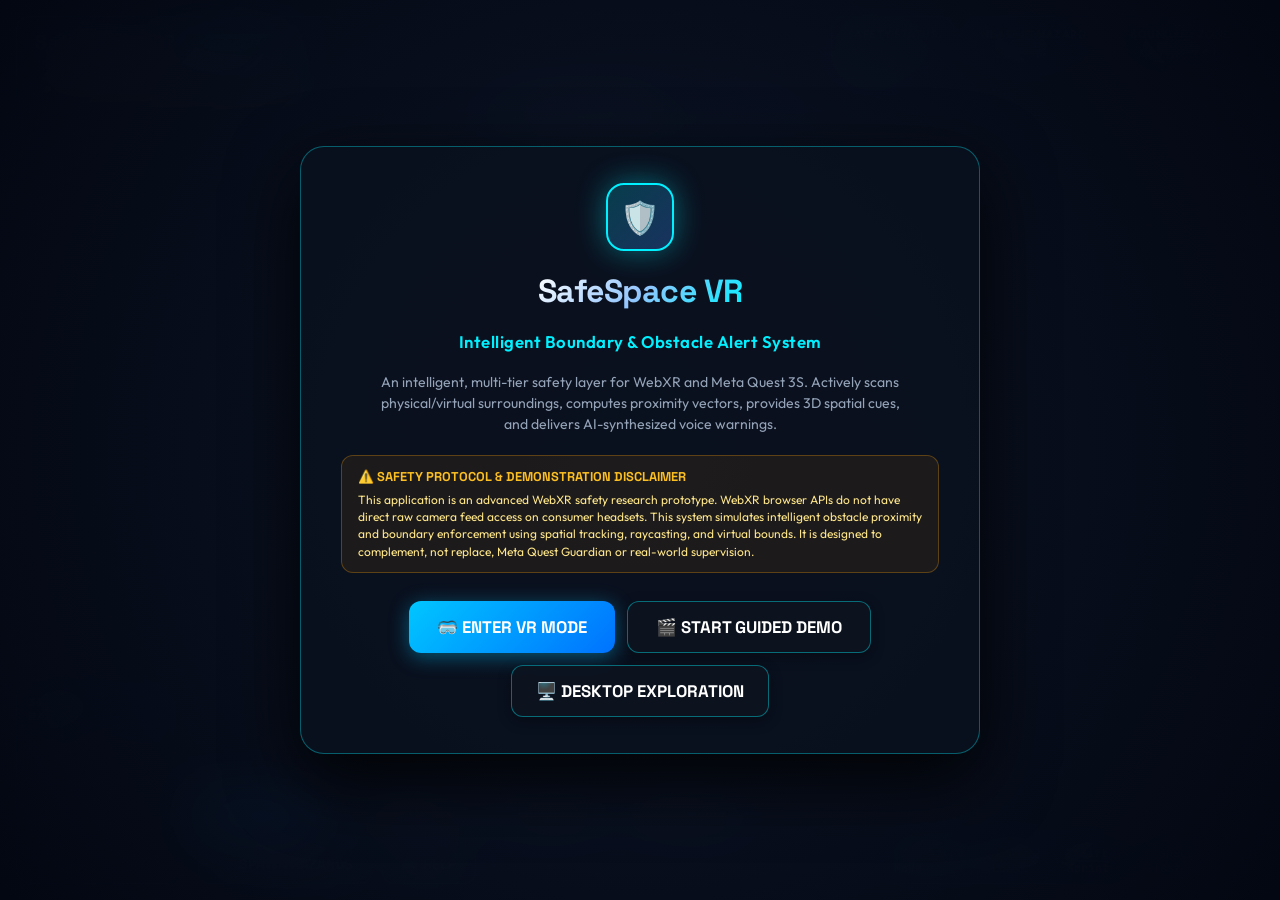
<file: index.html>
<!DOCTYPE html>
<html lang="en">
<head>
  <meta charset="UTF-8">
  <meta name="viewport" content="width=device-width, initial-scale=1.0, user-scalable=no">
  <title>SafeSpace VR: Intelligent Boundary and Obstacle Alert System</title>
  <meta name="description" content="SafeSpace VR: Intelligent Boundary and Obstacle Alert System. See Beyond VR. Stay Safe in Reality. WebXR VR safety layer with proximity detection, spatial audio, voice alerts, and boundary visualization.">

  <!-- A-Frame 1.6.0 WebXR Library -->
  <script src="https://aframe.io/releases/1.6.0/aframe.min.js"></script>

  <!-- Google Fonts: Outfit, Space Grotesk, JetBrains Mono -->
  <link rel="preconnect" href="https://fonts.googleapis.com">
  <link rel="preconnect" href="https://fonts.gstatic.com" crossorigin>
  <link href="https://fonts.googleapis.com/css2?family=JetBrains+Mono:wght@400;600;800&family=Outfit:wght@400;600;700;900&family=Space+Grotesk:wght@500;700&display=swap" rel="stylesheet">

  <style>
    :root {
      --bg-dark: #07090e;
      --bg-card: rgba(13, 18, 28, 0.88);
      --bg-card-hover: rgba(22, 30, 46, 0.95);
      --border-cyan: rgba(0, 240, 255, 0.35);
      --neon-cyan: #00f0ff;
      --neon-green: #10b981;
      --neon-yellow: #f59e0b;
      --neon-orange: #f97316;
      --neon-red: #ef4444;
      --text-main: #f8fafc;
      --text-muted: #94a3b8;
      --font-main: 'Outfit', -apple-system, BlinkMacSystemFont, sans-serif;
      --font-mono: 'JetBrains Mono', monospace;
      --font-heading: 'Space Grotesk', sans-serif;
    }

    * {
      box-sizing: border-box;
      margin: 0;
      padding: 0;
      user-select: none;
    }

    html, body {
      width: 100%;
      height: 100%;
      overflow: hidden;
      background-color: var(--bg-dark);
      font-family: var(--font-main);
      color: var(--text-main);
    }

    /* A-Frame Viewport Container */
    #vr-viewport {
      position: absolute;
      top: 0;
      left: 0;
      width: 100%;
      height: 100%;
      z-index: 1;
    }

    /* 2D UI Overlay Canvas & HUD */
    #ui-overlay {
      position: absolute;
      top: 0;
      left: 0;
      width: 100%;
      height: 100%;
      z-index: 10;
      pointer-events: none;
      display: flex;
      flex-direction: column;
      justify-content: space-between;
      padding: 16px;
      transition: opacity 0.3s ease;
    }

    /* Allow clicking on interactive UI elements */
    .interactive-ui {
      pointer-events: auto;
    }

    /* Screen-Edge Alert Vignette Overlay */
    #alert-vignette {
      position: absolute;
      top: 0;
      left: 0;
      width: 100%;
      height: 100%;
      z-index: 5;
      pointer-events: none;
      transition: background 0.25s ease, box-shadow 0.25s ease, opacity 0.25s ease;
      opacity: 0;
    }

    #alert-vignette.caution {
      opacity: 0.8;
      box-shadow: inset 0 0 80px rgba(245, 158, 11, 0.45);
      border: 3px solid rgba(245, 158, 11, 0.5);
    }

    #alert-vignette.warning {
      opacity: 0.9;
      box-shadow: inset 0 0 120px rgba(249, 115, 22, 0.65);
      border: 4px solid rgba(249, 115, 22, 0.75);
      animation: pulse-border 1s infinite alternate;
    }

    #alert-vignette.danger {
      opacity: 1;
      box-shadow: inset 0 0 160px rgba(239, 68, 68, 0.85);
      border: 6px solid rgba(239, 68, 68, 0.9);
      animation: strobe-border 0.5s infinite alternate;
    }

    @keyframes pulse-border {
      0% { box-shadow: inset 0 0 80px rgba(249, 115, 22, 0.4); }
      100% { box-shadow: inset 0 0 140px rgba(249, 115, 22, 0.8); }
    }

    @keyframes strobe-border {
      0% { box-shadow: inset 0 0 100px rgba(239, 68, 68, 0.5); background: rgba(239, 68, 68, 0.05); }
      100% { box-shadow: inset 0 0 180px rgba(239, 68, 68, 0.9); background: rgba(239, 68, 68, 0.15); }
    }

    /* Top Navigation / Status Header */
    .top-bar {
      display: flex;
      justify-content: space-between;
      align-items: flex-start;
      gap: 12px;
    }

    .brand-pill {
      background: var(--bg-card);
      backdrop-filter: blur(16px);
      -webkit-backdrop-filter: blur(16px);
      border: 1px solid var(--border-cyan);
      border-radius: 14px;
      padding: 12px 18px;
      box-shadow: 0 10px 30px rgba(0, 0, 0, 0.5);
    }

    .brand-title {
      font-family: var(--font-heading);
      font-size: 1.25rem;
      font-weight: 700;
      letter-spacing: 0.5px;
      display: flex;
      align-items: center;
      gap: 8px;
    }

    .brand-title span.badge-pro {
      background: linear-gradient(135deg, #00f0ff, #3b82f6);
      color: #000;
      font-size: 0.65rem;
      font-weight: 800;
      padding: 2px 6px;
      border-radius: 6px;
      text-transform: uppercase;
    }

    .brand-tagline {
      font-size: 0.78rem;
      color: var(--text-muted);
      margin-top: 2px;
      font-weight: 500;
    }

    /* Sensor Notice Badge */
    .sensor-truth-badge {
      display: inline-flex;
      align-items: center;
      gap: 6px;
      margin-top: 6px;
      padding: 3px 8px;
      background: rgba(245, 158, 11, 0.12);
      border: 1px solid rgba(245, 158, 11, 0.35);
      border-radius: 6px;
      font-family: var(--font-mono);
      font-size: 0.68rem;
      color: #fbbf24;
    }

    .pulse-dot {
      width: 7px;
      height: 7px;
      border-radius: 50%;
      background: #fbbf24;
      animation: pulse-dot-anim 1.5s infinite;
    }

    @keyframes pulse-dot-anim {
      0% { transform: scale(0.9); opacity: 0.6; }
      50% { transform: scale(1.3); opacity: 1; box-shadow: 0 0 8px #fbbf24; }
      100% { transform: scale(0.9); opacity: 0.6; }
    }

    /* Top Right Telemetry & Status HUD */
    .telemetry-container {
      display: flex;
      gap: 10px;
    }

    .hud-box {
      background: var(--bg-card);
      backdrop-filter: blur(16px);
      border: 1px solid rgba(255, 255, 255, 0.1);
      border-radius: 14px;
      padding: 10px 16px;
      display: flex;
      flex-direction: column;
      gap: 4px;
      box-shadow: 0 8px 24px rgba(0, 0, 0, 0.4);
    }

    .hud-box.status-safe { border-color: rgba(16, 185, 129, 0.4); }
    .hud-box.status-caution { border-color: rgba(245, 158, 11, 0.6); }
    .hud-box.status-warning { border-color: rgba(249, 115, 22, 0.8); }
    .hud-box.status-danger { border-color: rgba(239, 68, 68, 0.9); }

    .hud-label {
      font-size: 0.68rem;
      text-transform: uppercase;
      font-weight: 700;
      color: var(--text-muted);
      letter-spacing: 0.5px;
    }

    .hud-value {
      font-family: var(--font-mono);
      font-size: 1.1rem;
      font-weight: 800;
      display: flex;
      align-items: center;
      gap: 6px;
    }

    .status-badge-text {
      padding: 2px 8px;
      border-radius: 6px;
      font-size: 0.85rem;
      font-weight: 800;
      letter-spacing: 0.5px;
    }

    .badge-safe { background: rgba(16, 185, 129, 0.2); color: var(--neon-green); border: 1px solid var(--neon-green); }
    .badge-caution { background: rgba(245, 158, 11, 0.2); color: var(--neon-yellow); border: 1px solid var(--neon-yellow); }
    .badge-warning { background: rgba(249, 115, 22, 0.2); color: var(--neon-orange); border: 1px solid var(--neon-orange); }
    .badge-danger { background: rgba(239, 68, 68, 0.3); color: var(--neon-red); border: 1px solid var(--neon-red); animation: danger-blink 0.6s infinite alternate; }

    @keyframes danger-blink {
      0% { opacity: 0.8; }
      100% { opacity: 1; transform: scale(1.05); }
    }

    /* Live Directional Compass Banner */
    .directional-banner {
      position: absolute;
      top: 90px;
      left: 50%;
      transform: translateX(-50%);
      background: var(--bg-card);
      backdrop-filter: blur(18px);
      border: 1px solid rgba(255, 255, 255, 0.15);
      border-radius: 20px;
      padding: 8px 24px;
      display: flex;
      align-items: center;
      gap: 16px;
      box-shadow: 0 12px 36px rgba(0, 0, 0, 0.6);
      transition: all 0.3s cubic-bezier(0.16, 1, 0.3, 1);
    }

    .direction-arrow-icon {
      font-size: 1.6rem;
      font-weight: 900;
      color: var(--neon-cyan);
      display: inline-block;
      transition: transform 0.2s ease, color 0.2s ease;
    }

    .direction-info {
      display: flex;
      flex-direction: column;
    }

    .direction-title {
      font-family: var(--font-heading);
      font-size: 0.95rem;
      font-weight: 700;
      letter-spacing: 0.5px;
    }

    .direction-sub {
      font-family: var(--font-mono);
      font-size: 0.75rem;
      color: var(--text-muted);
    }

    /* Bottom Interactive Controls Bar */
    .bottom-bar {
      display: flex;
      justify-content: space-between;
      align-items: flex-end;
      gap: 16px;
    }

    /* Radar HUD Box */
    .radar-card {
      background: var(--bg-card);
      backdrop-filter: blur(16px);
      border: 1px solid var(--border-cyan);
      border-radius: 16px;
      padding: 12px;
      display: flex;
      flex-direction: column;
      align-items: center;
      gap: 8px;
      box-shadow: 0 10px 30px rgba(0, 0, 0, 0.5);
    }

    .radar-title {
      font-size: 0.7rem;
      font-weight: 700;
      letter-spacing: 0.5px;
      text-transform: uppercase;
      color: var(--neon-cyan);
      display: flex;
      justify-content: space-between;
      width: 100%;
    }

    #radar-canvas {
      width: 140px;
      height: 140px;
      background: rgba(4, 8, 15, 0.95);
      border: 1px solid rgba(0, 240, 255, 0.3);
      border-radius: 50%;
    }

    /* Primary Action Buttons Bar */
    .action-button-group {
      display: flex;
      flex-wrap: wrap;
      gap: 10px;
    }

    .btn-cyber {
      background: rgba(13, 20, 32, 0.85);
      backdrop-filter: blur(12px);
      border: 1px solid rgba(0, 240, 255, 0.4);
      color: #fff;
      font-family: var(--font-heading);
      font-size: 0.88rem;
      font-weight: 700;
      padding: 10px 18px;
      border-radius: 12px;
      cursor: pointer;
      display: inline-flex;
      align-items: center;
      gap: 8px;
      transition: all 0.2s cubic-bezier(0.16, 1, 0.3, 1);
      box-shadow: 0 4px 14px rgba(0, 0, 0, 0.3);
      outline: none;
    }

    .btn-cyber:hover {
      background: rgba(0, 240, 255, 0.15);
      border-color: var(--neon-cyan);
      transform: translateY(-2px);
      box-shadow: 0 6px 20px rgba(0, 240, 255, 0.25);
    }

    .btn-cyber:active {
      transform: translateY(0);
    }

    .btn-cyber.primary {
      background: linear-gradient(135deg, #00c6ff, #0072ff);
      border: none;
      color: #fff;
      font-weight: 800;
      box-shadow: 0 4px 20px rgba(0, 198, 255, 0.4);
    }

    .btn-cyber.primary:hover {
      background: linear-gradient(135deg, #00e1ff, #0088ff);
      box-shadow: 0 6px 26px rgba(0, 198, 255, 0.6);
    }

    .btn-cyber.danger-btn {
      border-color: rgba(239, 68, 68, 0.5);
      color: #fca5a5;
    }

    .btn-cyber.danger-btn:hover {
      background: rgba(239, 68, 68, 0.2);
      border-color: var(--neon-red);
      box-shadow: 0 6px 20px rgba(239, 68, 68, 0.3);
    }

    /* Desktop Controls Legend */
    .controls-legend {
      background: var(--bg-card);
      backdrop-filter: blur(12px);
      border: 1px solid rgba(255, 255, 255, 0.1);
      border-radius: 12px;
      padding: 8px 14px;
      font-family: var(--font-mono);
      font-size: 0.72rem;
      color: var(--text-muted);
      display: flex;
      gap: 12px;
    }

    .key-badge {
      background: rgba(255, 255, 255, 0.1);
      border: 1px solid rgba(255, 255, 255, 0.2);
      padding: 1px 5px;
      border-radius: 4px;
      color: #fff;
      font-weight: 600;
    }

    /* Guided Demonstration Progress Banner */
    #demo-banner {
      position: absolute;
      top: 155px;
      left: 50%;
      transform: translateX(-50%);
      background: linear-gradient(135deg, rgba(16, 24, 39, 0.95), rgba(30, 41, 59, 0.95));
      backdrop-filter: blur(20px);
      border: 1px solid var(--neon-cyan);
      border-radius: 16px;
      padding: 14px 24px;
      display: none;
      flex-direction: column;
      gap: 10px;
      width: 90%;
      max-width: 580px;
      box-shadow: 0 16px 40px rgba(0, 0, 0, 0.7);
      animation: fadeInDown 0.3s ease;
      z-index: 20;
    }

    @keyframes fadeInDown {
      from { opacity: 0; transform: translate(-50%, -15px); }
      to { opacity: 1; transform: translate(-50%, 0); }
    }

    .demo-header {
      display: flex;
      justify-content: space-between;
      align-items: center;
    }

    .demo-step-title {
      font-family: var(--font-heading);
      font-size: 1rem;
      font-weight: 700;
      color: var(--neon-cyan);
      display: flex;
      align-items: center;
      gap: 8px;
    }

    .demo-step-desc {
      font-size: 0.84rem;
      color: #cbd5e1;
      line-height: 1.4;
    }

    .demo-progress-bar {
      width: 100%;
      height: 6px;
      background: rgba(255, 255, 255, 0.1);
      border-radius: 3px;
      overflow: hidden;
    }

    .demo-progress-fill {
      height: 100%;
      width: 14%;
      background: linear-gradient(90deg, #00f0ff, #3b82f6);
      transition: width 0.4s ease;
    }

    .demo-actions {
      display: flex;
      justify-content: flex-end;
      gap: 8px;
    }

    /* Modal Windows (Settings, Calibration, Help) */
    .modal-backdrop {
      position: absolute;
      top: 0;
      left: 0;
      width: 100%;
      height: 100%;
      background: rgba(0, 0, 0, 0.75);
      backdrop-filter: blur(10px);
      z-index: 100;
      display: none;
      justify-content: center;
      align-items: center;
      padding: 20px;
    }

    .modal-window {
      background: #0b111e;
      border: 1px solid var(--border-cyan);
      border-radius: 20px;
      width: 100%;
      max-width: 620px;
      max-height: 85vh;
      overflow-y: auto;
      padding: 24px;
      box-shadow: 0 20px 60px rgba(0, 0, 0, 0.8);
      display: flex;
      flex-direction: column;
      gap: 18px;
    }

    .modal-header {
      display: flex;
      justify-content: space-between;
      align-items: center;
      border-bottom: 1px solid rgba(255, 255, 255, 0.1);
      padding-bottom: 12px;
    }

    .modal-title {
      font-family: var(--font-heading);
      font-size: 1.3rem;
      font-weight: 700;
      color: #fff;
    }

    .modal-close-btn {
      background: none;
      border: none;
      color: var(--text-muted);
      font-size: 1.4rem;
      cursor: pointer;
      padding: 4px 8px;
      border-radius: 6px;
      line-height: 1;
    }

    .modal-close-btn:hover {
      color: #fff;
      background: rgba(255, 255, 255, 0.1);
    }

    .setting-row {
      display: flex;
      justify-content: space-between;
      align-items: center;
      padding: 10px 0;
      border-bottom: 1px solid rgba(255, 255, 255, 0.05);
    }

    .setting-info {
      display: flex;
      flex-direction: column;
      gap: 2px;
      max-width: 65%;
    }

    .setting-title {
      font-size: 0.92rem;
      font-weight: 600;
      color: #fff;
    }

    .setting-desc {
      font-size: 0.76rem;
      color: var(--text-muted);
    }

    .setting-control {
      display: flex;
      align-items: center;
      gap: 8px;
    }

    .cyber-slider {
      -webkit-appearance: none;
      width: 130px;
      height: 6px;
      background: rgba(255, 255, 255, 0.15);
      border-radius: 3px;
      outline: none;
    }

    .cyber-slider::-webkit-slider-thumb {
      -webkit-appearance: none;
      width: 16px;
      height: 16px;
      border-radius: 50%;
      background: var(--neon-cyan);
      cursor: pointer;
      box-shadow: 0 0 10px var(--neon-cyan);
    }

    .slider-val {
      font-family: var(--font-mono);
      font-size: 0.85rem;
      font-weight: 700;
      min-width: 45px;
      text-align: right;
    }

    .toggle-switch {
      position: relative;
      display: inline-block;
      width: 46px;
      height: 24px;
    }

    .toggle-switch input { opacity: 0; width: 0; height: 0; }
    .toggle-slider {
      position: absolute;
      cursor: pointer;
      top: 0; left: 0; right: 0; bottom: 0;
      background-color: rgba(255, 255, 255, 0.2);
      transition: .3s;
      border-radius: 24px;
    }
    .toggle-slider:before {
      position: absolute;
      content: "";
      height: 18px; width: 18px;
      left: 3px; bottom: 3px;
      background-color: white;
      transition: .3s;
      border-radius: 50%;
    }
    input:checked + .toggle-slider {
      background-color: var(--neon-cyan);
    }
    input:checked + .toggle-slider:before {
      transform: translateX(22px);
      background-color: #000;
    }

    /* Welcome / Startup Hero Screen */
    #startup-screen {
      position: absolute;
      top: 0;
      left: 0;
      width: 100%;
      height: 100%;
      background: radial-gradient(circle at center, rgba(14, 23, 42, 0.92) 0%, rgba(3, 7, 18, 0.98) 100%);
      backdrop-filter: blur(25px);
      z-index: 80;
      display: flex;
      justify-content: center;
      align-items: center;
      padding: 24px;
      transition: opacity 0.4s ease, visibility 0.4s ease;
    }

    .startup-card {
      background: rgba(11, 17, 30, 0.9);
      border: 1px solid var(--border-cyan);
      border-radius: 24px;
      padding: 36px 40px;
      max-width: 680px;
      text-align: center;
      display: flex;
      flex-direction: column;
      align-items: center;
      gap: 20px;
      box-shadow: 0 25px 70px rgba(0, 0, 0, 0.85);
    }

    .startup-logo-icon {
      width: 68px;
      height: 68px;
      border-radius: 18px;
      background: linear-gradient(135deg, rgba(0, 240, 255, 0.2), rgba(59, 130, 246, 0.3));
      border: 2px solid var(--neon-cyan);
      display: flex;
      justify-content: center;
      align-items: center;
      font-size: 2rem;
      box-shadow: 0 0 30px rgba(0, 240, 255, 0.4);
    }

    .startup-title {
      font-family: var(--font-heading);
      font-size: 2rem;
      font-weight: 800;
      letter-spacing: -0.5px;
      background: linear-gradient(135deg, #ffffff, #93c5fd, #00f0ff);
      -webkit-background-clip: text;
      -webkit-text-fill-color: transparent;
    }

    .startup-subtitle {
      font-size: 1.05rem;
      font-weight: 600;
      color: var(--neon-cyan);
      letter-spacing: 0.5px;
    }

    .startup-tagline {
      font-size: 0.88rem;
      color: var(--text-muted);
      max-width: 520px;
      line-height: 1.5;
    }

    .disclaimer-box {
      background: rgba(245, 158, 11, 0.08);
      border: 1px solid rgba(245, 158, 11, 0.3);
      border-radius: 12px;
      padding: 12px 16px;
      text-align: left;
      font-size: 0.75rem;
      color: #fde68a;
      line-height: 1.45;
    }

    .disclaimer-box strong {
      color: #fbbf24;
      display: block;
      margin-bottom: 4px;
      font-family: var(--font-heading);
      font-size: 0.8rem;
    }

    .startup-actions {
      display: flex;
      flex-wrap: wrap;
      justify-content: center;
      gap: 12px;
      width: 100%;
      margin-top: 8px;
    }

    .vr-mode-active #startup-screen {
      display: none !important;
    }

    /* Custom Scrollbars */
    ::-webkit-scrollbar { width: 6px; }
    ::-webkit-scrollbar-track { background: rgba(0, 0, 0, 0.2); }
    ::-webkit-scrollbar-thumb { background: rgba(0, 240, 255, 0.3); border-radius: 3px; }
    ::-webkit-scrollbar-thumb:hover { background: rgba(0, 240, 255, 0.6); }

    /* Responsive adjustments */
    @media (max-width: 768px) {
      .top-bar { flex-direction: column; }
      .telemetry-container { width: 100%; justify-content: space-between; }
      .directional-banner { top: 140px; width: 92%; }
      .controls-legend { display: none; }
      .startup-card { padding: 24px; }
      .startup-title { font-size: 1.5rem; }
    }
  </style>
</head>
<body>

  <!-- Screen-Edge Alert Strobe Overlay -->
  <div id="alert-vignette"></div>

  <!-- A-Frame 3D WebXR Scene Viewport -->
  <div id="vr-viewport">
    <a-scene
      embedded
      renderer="antialias: true; colorManagement: true; foveationLevel: 2; highRefreshRate: true;"
      vr-mode-ui="enabled: true"
      background="color: #07090e"
      fog="type: exponential; color: #07090e; density: 0.04;"
      safespace-system
    >
      <!-- Assets Management -->
      <a-assets>
        <a-mixin id="hazard-marker-mixin"
          geometry="primitive: cylinder; radius: 0.25; height: 0.05;"
          material="color: #f59e0b; emissive: #f59e0b; emissiveIntensity: 0.8; opacity: 0.9;"
        ></a-mixin>
      </a-assets>

      <!-- Player Rig with Camera and Meta Quest 3S Controllers -->
      <a-entity id="player-rig" position="0 0 0">
        <!-- Head Camera with Look Controls & WASD for desktop -->
        <a-entity id="headset-cam" camera="near: 0.1; far: 100;" position="0 1.6 0" look-controls="pointerLockEnabled: false" wasd-controls="acceleration: 25; fly: false;">
          
          <!-- In-VR Floating HUD (Anchored in Front of User's View) -->
          <a-entity id="vr-floating-hud" position="0 -0.28 -1.1" rotation="-12 0 0" scale="0.9 0.9 0.9">
            <!-- HUD Curved/Glass Background -->
            <a-plane width="1.2" height="0.45" material="color: #0b111e; opacity: 0.88; transparent: true; roughness: 0.2; metalness: 0.8;" position="0 0 -0.01"></a-plane>
            <a-ring radius-inner="0.59" radius-outer="0.6" material="color: #00f0ff; emissive: #00f0ff; emissiveIntensity: 0.5;" position="0 0 0"></a-ring>
            
            <!-- HUD Header Text -->
            <a-text id="vr-hud-title" value="SAFESPACE VR" align="center" position="0 0.16 0.01" scale="0.32 0.32 0.32" color="#00f0ff" font="exo2bold"></a-text>
            <a-text id="vr-hud-tagline" value="INTELLIGENT OBSTACLE SYSTEM" align="center" position="0 0.11 0.01" scale="0.16 0.16 0.16" color="#94a3b8"></a-text>

            <!-- Status Indicator Badge -->
            <a-plane id="vr-hud-status-bg" width="0.4" height="0.1" position="-0.32 0.01 0.01" material="color: #10b981; emissive: #10b981; emissiveIntensity: 0.4;"></a-plane>
            <a-text id="vr-hud-status-text" value="SAFE" align="center" position="-0.32 0.01 0.02" scale="0.28 0.28 0.28" color="#ffffff" font="kelsonsans"></a-text>

            <!-- Direction & Distance Readout -->
            <a-text id="vr-hud-direction-text" value="DIR: ALL CLEAR" align="left" position="-0.06 0.03 0.01" scale="0.22 0.22 0.22" color="#f8fafc"></a-text>
            <a-text id="vr-hud-distance-text" value="DIST: SAFE (> 3.0m)" align="left" position="-0.06 -0.04 0.01" scale="0.2 0.2 0.2" color="#38bdf8"></a-text>
            
            <!-- Boundary & Voice State -->
            <a-text id="vr-hud-boundary-text" value="BOUNDARY: IN SAFE ZONE" align="center" position="0 -0.14 0.01" scale="0.18 0.18 0.18" color="#10b981"></a-text>
          </a-entity>

          <!-- In-VR Directional Reticle Pointer on Floor of View -->
          <a-entity id="vr-directional-cone" position="0 -0.5 -1.0" rotation="90 0 0" scale="0.15 0.25 0.15" visible="false">
            <a-cone color="#f59e0b" radius-bottom="0.2" radius-top="0.0" height="0.8" material="emissive: #f59e0b; emissiveIntensity: 0.9;"></a-cone>
          </a-entity>
        </a-entity>

        <!-- Meta Quest 3S Left Touch Controller -->
        <a-entity id="left-controller"
          oculus-touch-controls="hand: left; model: true;"
          laser-controls="hand: left"
          raycaster="objects: .clickable; far: 4;"
          safespace-controller="hand: left"
        >
          <!-- Controller Proximity Sphere -->
          <a-sphere radius="0.08" material="color: #00f0ff; opacity: 0.2; wireframe: true;" position="0 0 -0.05"></a-sphere>
        </a-entity>

        <!-- Meta Quest 3S Right Touch Controller -->
        <a-entity id="right-controller"
          oculus-touch-controls="hand: right; model: true;"
          laser-controls="hand: right"
          raycaster="objects: .clickable; far: 4;"
          safespace-controller="hand: right"
        >
          <!-- Controller Proximity Sphere -->
          <a-sphere radius="0.08" material="color: #00f0ff; opacity: 0.2; wireframe: true;" position="0 0 -0.05"></a-sphere>
        </a-entity>

        <!-- Ground Return-to-SafeZone Hologram Arrow -->
        <a-entity id="floor-guide-arrow" position="0 0.02 0" rotation="-90 0 0" visible="false">
          <a-ring radius-inner="0.3" radius-outer="0.35" material="color: #00f0ff; emissive: #00f0ff; emissiveIntensity: 0.8; opacity: 0.85;"></a-ring>
          <a-triangle vertex-a="0 0.5 0" vertex-b="-0.25 0.1 0" vertex-c="0.25 0.1 0" material="color: #00f0ff; emissive: #00f0ff; emissiveIntensity: 0.9;"></a-triangle>
        </a-entity>
      </a-entity>

      <!-- 3D Lighting Setup -->
      <a-entity light="type: ambient; color: #1e293b; intensity: 0.9;"></a-entity>
      <a-entity light="type: directional; color: #38bdf8; intensity: 0.8; position: 4 8 3; castShadow: true;"></a-entity>
      <a-entity light="type: point; color: #00f0ff; intensity: 1.2; distance: 15; position: 0 4 0;"></a-entity>

      <!-- Safe Space Testing Arena: Floor Grid -->
      <a-plane position="0 0 0" rotation="-90 0 0" width="40" height="40" material="color: #080c14; roughness: 0.6; metalness: 0.4;"></a-plane>
      <a-grid position="0 0.005 0" width="40" height="40" color="#0e2439" cell-size="1"></a-grid>

      <!-- Concentric Safe & Caution Perimeter Rings on Ground -->
      <!-- Center Anchor Marker -->
      <a-circle position="0 0.01 0" rotation="-90 0 0" radius="0.4" material="color: #00f0ff; opacity: 0.4; emissive: #00f0ff; emissiveIntensity: 0.5;"></a-circle>
      
      <!-- Danger Zone Ring (0.75m radius) -->
      <a-ring id="ring-danger" position="0 0.012 0" rotation="-90 0 0" radius-inner="0.72" radius-outer="0.75" material="color: #ef4444; opacity: 0.4; emissive: #ef4444; emissiveIntensity: 0.4;"></a-ring>
      
      <!-- Warning Zone Ring (1.5m radius) -->
      <a-ring id="ring-warning" position="0 0.012 0" rotation="-90 0 0" radius-inner="1.47" radius-outer="1.5" material="color: #f97316; opacity: 0.35; emissive: #f97316; emissiveIntensity: 0.3;"></a-ring>

      <!-- Caution Zone Ring (2.4m radius) -->
      <a-ring id="ring-caution" position="0 0.012 0" rotation="-90 0 0" radius-inner="2.37" radius-outer="2.4" material="color: #f59e0b; opacity: 0.35; emissive: #f59e0b; emissiveIntensity: 0.3;"></a-ring>

      <!-- Safe Boundary Outer Ring (3.2m radius) -->
      <a-ring id="ring-safe-boundary" position="0 0.012 0" rotation="-90 0 0" radius-inner="3.15" radius-outer="3.2" material="color: #00f0ff; opacity: 0.8; emissive: #00f0ff; emissiveIntensity: 0.8;"></a-ring>

      <!-- Dynamic Boundary Virtual Laser Wall (Cylinder Laser Curtain) -->
      <a-cylinder
        id="boundary-laser-curtain"
        position="0 1.5 0"
        radius="3.2"
        height="3"
        open-ended="true"
        side="double"
        material="color: #00f0ff; opacity: 0.12; transparent: true; wireframe: true; emissive: #00f0ff; emissiveIntensity: 0.2;"
      ></a-cylinder>

      <!-- Boundary Corner Safety Bollards -->
      <a-entity position="2.26 0 2.26"><a-cylinder radius="0.08" height="1.0" position="0 0.5 0" material="color: #1e293b; metalness: 0.8;"></a-cylinder><a-sphere radius="0.1" position="0 1.05 0" material="color: #00f0ff; emissive: #00f0ff; emissiveIntensity: 0.9;"></a-sphere></a-entity>
      <a-entity position="-2.26 0 2.26"><a-cylinder radius="0.08" height="1.0" position="0 0.5 0" material="color: #1e293b; metalness: 0.8;"></a-cylinder><a-sphere radius="0.1" position="0 1.05 0" material="color: #00f0ff; emissive: #00f0ff; emissiveIntensity: 0.9;"></a-sphere></a-entity>
      <a-entity position="2.26 0 -2.26"><a-cylinder radius="0.08" height="1.0" position="0 0.5 0" material="color: #1e293b; metalness: 0.8;"></a-cylinder><a-sphere radius="0.1" position="0 1.05 0" material="color: #00f0ff; emissive: #00f0ff; emissiveIntensity: 0.9;"></a-sphere></a-entity>
      <a-entity position="-2.26 0 -2.26"><a-cylinder radius="0.08" height="1.0" position="0 0.5 0" material="color: #1e293b; metalness: 0.8;"></a-cylinder><a-sphere radius="0.1" position="0 1.05 0" material="color: #00f0ff; emissive: #00f0ff; emissiveIntensity: 0.9;"></a-sphere></a-entity>

      <!-- ================= 3D OBSTACLE SYSTEM ================= -->
      <!-- Container for all active registered obstacles -->
      <a-entity id="obstacle-container">

        <!-- Obstacle 1: Roaming Autonomous LiDAR Hazard Rover -->
        <a-entity id="obs-rover" class="safespace-obstacle" position="0 0 -4.5" data-name="Autonomous Hazard Rover" data-radius="0.5" data-type="dynamic">
          <!-- Rover Base Chassis -->
          <a-box width="0.8" height="0.25" depth="0.8" material="color: #1e293b; roughness: 0.3; metalness: 0.8;" position="0 0.15 0"></a-box>
          <!-- Hazard Yellow/Black Stripes Stripe -->
          <a-box width="0.82" height="0.08" depth="0.82" material="color: #f59e0b; emissive: #f59e0b; emissiveIntensity: 0.5;" position="0 0.15 0"></a-box>
          <!-- Wheels -->
          <a-cylinder radius="0.12" height="0.1" rotation="0 0 90" position="0.42 0.12 0.25" material="color: #0f172a;"></a-cylinder>
          <a-cylinder radius="0.12" height="0.1" rotation="0 0 90" position="-0.42 0.12 0.25" material="color: #0f172a;"></a-cylinder>
          <a-cylinder radius="0.12" height="0.1" rotation="0 0 90" position="0.42 0.12 -0.25" material="color: #0f172a;"></a-cylinder>
          <a-cylinder radius="0.12" height="0.1" rotation="0 0 90" position="-0.42 0.12 -0.25" material="color: #0f172a;"></a-cylinder>
          <!-- Rotating LiDAR Dome Sensor -->
          <a-cylinder id="rover-lidar-head" radius="0.18" height="0.2" position="0 0.35 0" material="color: #0284c7; metalness: 0.9;">
            <a-box width="0.04" height="0.04" depth="0.22" position="0 0 0" material="color: #ef4444; emissive: #ef4444; emissiveIntensity: 0.9;"></a-box>
          </a-cylinder>
          <!-- 3D Floating Spatial Warning Tag Billboard above Obstacle -->
          <a-entity class="obstacle-beacon" position="0 0.8 0">
            <a-plane width="0.9" height="0.3" material="color: #0b111e; opacity: 0.85; transparent: true;"></a-plane>
            <a-text class="beacon-label" value="ROVER HAZARD" align="center" position="0 0.05 0.02" scale="0.25 0.25 0.25" color="#f59e0b"></a-text>
            <a-text class="beacon-dist" value="4.5m" align="center" position="0 -0.06 0.02" scale="0.22 0.22 0.22" color="#38bdf8"></a-text>
          </a-entity>
        </a-entity>

        <!-- Obstacle 2: Static Industrial Cyber Crate (Right Side) -->
        <a-entity id="obs-crate-right" class="safespace-obstacle" position="3.2 0 0.5" data-name="Industrial Storage Crate" data-radius="0.55" data-type="static">
          <a-box width="0.9" height="1.1" depth="0.9" position="0 0.55 0" material="color: #1e293b; roughness: 0.5; metalness: 0.7;"></a-box>
          <a-box width="0.92" height="0.1" depth="0.92" position="0 0.55 0" material="color: #f97316; emissive: #f97316; emissiveIntensity: 0.6;"></a-box>
          <!-- Corner Beacons -->
          <a-sphere radius="0.05" position="0.45 1.1 0.45" material="color: #f97316; emissive: #f97316; emissiveIntensity: 0.8;"></a-sphere>
          <a-sphere radius="0.05" position="-0.45 1.1 0.45" material="color: #f97316; emissive: #f97316; emissiveIntensity: 0.8;"></a-sphere>
          <!-- 3D Billboard -->
          <a-entity class="obstacle-beacon" position="0 1.45 0">
            <a-plane width="0.8" height="0.25" material="color: #0b111e; opacity: 0.85; transparent: true;"></a-plane>
            <a-text class="beacon-label" value="CARGO CRATE" align="center" position="0 0.04 0.02" scale="0.22 0.22 0.22" color="#f97316"></a-text>
            <a-text class="beacon-dist" value="3.2m" align="center" position="0 -0.05 0.02" scale="0.2 0.2 0.2" color="#38bdf8"></a-text>
          </a-entity>
        </a-entity>

        <!-- Obstacle 3: High-Voltage Safety Pylon (Front-Left) -->
        <a-entity id="obs-pylon-left" class="safespace-obstacle" position="-2.6 0 -2.4" data-name="Safety Pylon Alpha" data-radius="0.4" data-type="static">
          <a-cylinder radius="0.15" height="1.6" position="0 0.8 0" material="color: #0f172a; metalness: 0.8;"></a-cylinder>
          <!-- Warning Rings on Pylon -->
          <a-torus radius="0.18" radius-tubular="0.02" position="0 0.6 0" rotation="90 0 0" material="color: #f59e0b; emissive: #f59e0b; emissiveIntensity: 0.6;"></a-torus>
          <a-torus radius="0.18" radius-tubular="0.02" position="0 1.2 0" rotation="90 0 0" material="color: #f59e0b; emissive: #f59e0b; emissiveIntensity: 0.6;"></a-torus>
          <!-- Top Blinking Warning Beacon -->
          <a-sphere radius="0.12" position="0 1.65 0" material="color: #ef4444; emissive: #ef4444; emissiveIntensity: 0.9;"></a-sphere>
          <!-- 3D Billboard -->
          <a-entity class="obstacle-beacon" position="0 2.0 0">
            <a-plane width="0.8" height="0.25" material="color: #0b111e; opacity: 0.85; transparent: true;"></a-plane>
            <a-text class="beacon-label" value="PYLON OBSTACLE" align="center" position="0 0.04 0.02" scale="0.22 0.22 0.22" color="#f59e0b"></a-text>
            <a-text class="beacon-dist" value="3.5m" align="center" position="0 -0.05 0.02" scale="0.2 0.2 0.2" color="#38bdf8"></a-text>
          </a-entity>
        </a-entity>

        <!-- Obstacle 4: Furniture Barrier / Low Wall (Behind User) -->
        <a-entity id="obs-wall-back" class="safespace-obstacle" position="0 0 3.0" data-name="Safety Barrier Wall" data-radius="0.7" data-type="static">
          <a-box width="2.0" height="0.8" depth="0.3" position="0 0.4 0" material="color: #1e293b; metalness: 0.6; roughness: 0.4;"></a-box>
          <a-box width="2.02" height="0.06" depth="0.32" position="0 0.78 0" material="color: #00f0ff; emissive: #00f0ff; emissiveIntensity: 0.6;"></a-box>
          <!-- 3D Billboard -->
          <a-entity class="obstacle-beacon" position="0 1.1 0">
            <a-plane width="0.9" height="0.25" material="color: #0b111e; opacity: 0.85; transparent: true;"></a-plane>
            <a-text class="beacon-label" value="BARRIER PARTITION" align="center" position="0 0.04 0.02" scale="0.22 0.22 0.22" color="#00f0ff"></a-text>
            <a-text class="beacon-dist" value="3.0m" align="center" position="0 -0.05 0.02" scale="0.2 0.2 0.2" color="#38bdf8"></a-text>
          </a-entity>
        </a-entity>

      </a-entity>

      <!-- Testing Room Environment Walls and Lighting Atmosphere -->
      <a-cylinder position="0 6 0" radius="16" height="12" open-ended="true" side="back" material="color: #050811; roughness: 0.9; metalness: 0.1;"></a-cylinder>
      <a-torus position="0 11.5 0" radius="15.8" radius-tubular="0.2" rotation="90 0 0" material="color: #00f0ff; emissive: #00f0ff; emissiveIntensity: 0.4;"></a-torus>
    </a-scene>
  </div>

  <!-- 2D Cyber UI Overlay -->
  <div id="ui-overlay">
    
    <!-- Top Bar: Branding & Telemetry Status -->
    <header class="top-bar">
      <div class="brand-pill interactive-ui">
        <div class="brand-title">
          SafeSpace VR <span class="badge-pro">Quest 3S Ready</span>
        </div>
        <div class="brand-tagline">“See Beyond VR. Stay Safe in Reality.”</div>
        <div class="sensor-truth-badge" id="sensor-mode-indicator">
          <span class="pulse-dot"></span>
          <span>SIMULATION MODE (WebXR Sensor Layer)</span>
        </div>
      </div>

      <div class="telemetry-container">
        <!-- Safety Alert Status Box -->
        <div class="hud-box status-safe interactive-ui" id="hud-status-box">
          <div class="hud-label">Safety Status</div>
          <div class="hud-value">
            <span class="status-badge-text badge-safe" id="safety-level-text">SAFE</span>
          </div>
        </div>

        <!-- Nearest Distance Box -->
        <div class="hud-box interactive-ui" id="hud-distance-box">
          <div class="hud-label">Nearest Hazard</div>
          <div class="hud-value" id="nearest-dist-display">
            <span style="color: var(--neon-cyan);">--.- m</span>
          </div>
        </div>

        <!-- Boundary Status Box -->
        <div class="hud-box interactive-ui" id="hud-boundary-box">
          <div class="hud-label">Boundary Zone</div>
          <div class="hud-value" id="boundary-status-display" style="font-size: 0.9rem; color: var(--neon-green);">
            INSIDE (SAFE)
          </div>
        </div>
      </div>
    </header>

    <!-- Top Directional Indicator Banner -->
    <div class="directional-banner interactive-ui" id="direction-banner">
      <div class="direction-arrow-icon" id="direction-arrow">↑</div>
      <div class="direction-info">
        <div class="direction-title" id="direction-title-text">FRONT (AHEAD)</div>
        <div class="direction-sub" id="direction-sub-text">Autonomous Hazard Rover · 4.5 m away</div>
      </div>
    </div>

    <!-- Interactive Demonstration Step Banner -->
    <div id="demo-banner" class="interactive-ui">
      <div class="demo-header">
        <div class="demo-step-title" id="demo-step-badge">
          <span>🎬 DEMO STEP 1/7</span>
          <span id="demo-step-name">Safe Baseline</span>
        </div>
        <button class="btn-cyber danger-btn" style="padding: 4px 10px; font-size: 0.75rem;" onclick="SafeSpaceApp.stopDemo()">Exit Demo</button>
      </div>
      <div class="demo-step-desc" id="demo-step-instruction">
        The player is currently standing in the center of the calibrated 3.2m safe zone. No nearby obstacles. Status is SAFE.
      </div>
      <div class="demo-progress-bar">
        <div class="demo-progress-fill" id="demo-progress-bar-fill"></div>
      </div>
      <div class="demo-actions">
        <button class="btn-cyber" id="demo-prev-btn" style="padding: 6px 14px; font-size: 0.8rem;" onclick="SafeSpaceApp.prevDemoStep()">◀ Previous</button>
        <button class="btn-cyber primary" id="demo-next-btn" style="padding: 6px 16px; font-size: 0.8rem;" onclick="SafeSpaceApp.nextDemoStep()">Next Step ▶</button>
      </div>
    </div>

    <!-- Bottom Bar: Radar Map & Action Controls -->
    <footer class="bottom-bar">
      <!-- 2D Real-Time Proximity Mini-Radar -->
      <div class="radar-card interactive-ui">
        <div class="radar-title">
          <span>360° Safety Radar</span>
          <span id="radar-player-coords">0.0, 0.0</span>
        </div>
        <canvas id="radar-canvas" width="140" height="140"></canvas>
      </div>

      <!-- Action Buttons -->
      <div class="action-button-group interactive-ui">
        <button class="btn-cyber primary" id="btn-enter-vr" onclick="SafeSpaceApp.enterVR()">
          🥽 ENTER VR
        </button>
        <button class="btn-cyber" id="btn-start-demo" onclick="SafeSpaceApp.startDemo()">
          🎬 START DEMO
        </button>
        <button class="btn-cyber" id="btn-open-settings" onclick="SafeSpaceApp.openModal('settings-modal')">
          ⚙️ SETTINGS
        </button>
        <button class="btn-cyber" id="btn-open-calibrate" onclick="SafeSpaceApp.openModal('calibrate-modal')">
          🎯 CALIBRATE
        </button>
        <button class="btn-cyber" id="btn-open-spawn" onclick="SafeSpaceApp.openModal('spawn-modal')">
          ➕ SPAWN HAZARDS
        </button>
        <button class="btn-cyber" id="btn-open-help" onclick="SafeSpaceApp.openModal('help-modal')">
          📖 HELP
        </button>
      </div>

      <!-- Desktop Controls Helper Legend -->
      <div class="controls-legend interactive-ui">
        <div><span class="key-badge">W</span><span class="key-badge">A</span><span class="key-badge">S</span><span class="key-badge">D</span> Move</div>
        <div><span class="key-badge">Mouse</span> Look</div>
        <div><span class="key-badge">Shift</span> Sprint</div>
        <div><span class="key-badge">Space</span> Voice Test</div>
      </div>
    </footer>
  </div>

  <!-- Startup Screen / Hero Modal -->
  <div id="startup-screen">
    <div class="startup-card">
      <div class="startup-logo-icon">🛡️</div>
      <h1 class="startup-title">SafeSpace VR</h1>
      <div class="startup-subtitle">Intelligent Boundary & Obstacle Alert System</div>
      <p class="startup-tagline">
        An intelligent, multi-tier safety layer for WebXR and Meta Quest 3S. Actively scans physical/virtual surroundings, computes proximity vectors, provides 3D spatial cues, and delivers AI-synthesized voice warnings.
      </p>

      <div class="disclaimer-box">
        <strong>⚠️ SAFETY PROTOCOL & DEMONSTRATION DISCLAIMER</strong>
        This application is an advanced WebXR safety research prototype. WebXR browser APIs do not have direct raw camera feed access on consumer headsets. This system simulates intelligent obstacle proximity and boundary enforcement using spatial tracking, raycasting, and virtual bounds. It is designed to complement, not replace, Meta Quest Guardian or real-world supervision.
      </div>

      <div class="startup-actions">
        <button class="btn-cyber primary" style="font-size: 1.05rem; padding: 14px 28px;" onclick="SafeSpaceApp.dismissStartup(true)">
          🥽 ENTER VR MODE
        </button>
        <button class="btn-cyber" style="font-size: 1.05rem; padding: 14px 28px;" onclick="SafeSpaceApp.dismissStartup(false, true)">
          🎬 START GUIDED DEMO
        </button>
        <button class="btn-cyber" style="font-size: 1.05rem; padding: 14px 24px;" onclick="SafeSpaceApp.dismissStartup(false, false)">
          🖥️ DESKTOP EXPLORATION
        </button>
      </div>
    </div>
  </div>

  <!-- Modal: Safety Settings -->
  <div id="settings-modal" class="modal-backdrop" onclick="SafeSpaceApp.closeModalOnBackdrop(event, 'settings-modal')">
    <div class="modal-window">
      <div class="modal-header">
        <h2 class="modal-title">⚙️ Safety System Settings</h2>
        <button class="modal-close-btn" onclick="SafeSpaceApp.closeModal('settings-modal')">✕</button>
      </div>

      <div class="setting-row">
        <div class="setting-info">
          <div class="setting-title">Voice Alert System (Speech Synthesis)</div>
          <div class="setting-desc">Spoken audio announcements for Caution, Warning, and Danger.</div>
        </div>
        <div class="setting-control">
          <label class="toggle-switch">
            <input type="checkbox" id="setting-voice-toggle" checked onchange="SafeSpaceApp.updateSettings()">
            <span class="toggle-slider"></span>
          </label>
        </div>
      </div>

      <div class="setting-row">
        <div class="setting-info">
          <div class="setting-title">Procedural Sound FX (Web Audio API)</div>
          <div class="setting-desc">Sonar pings, warning chirps, and emergency sirens.</div>
        </div>
        <div class="setting-control">
          <label class="toggle-switch">
            <input type="checkbox" id="setting-sfx-toggle" checked onchange="SafeSpaceApp.updateSettings()">
            <span class="toggle-slider"></span>
          </label>
        </div>
      </div>

      <div class="setting-row">
        <div class="setting-info">
          <div class="setting-title">Haptic Controller Vibration</div>
          <div class="setting-desc">Vibrate Meta Quest 3S controllers when crossing safety thresholds.</div>
        </div>
        <div class="setting-control">
          <label class="toggle-switch">
            <input type="checkbox" id="setting-haptics-toggle" checked onchange="SafeSpaceApp.updateSettings()">
            <span class="toggle-slider"></span>
          </label>
        </div>
      </div>

      <div class="setting-row">
        <div class="setting-info">
          <div class="setting-title">Caution Threshold Distance</div>
          <div class="setting-desc">Distance where Caution alert (yellow) triggers.</div>
        </div>
        <div class="setting-control">
          <input type="range" class="cyber-slider" id="setting-dist-caution" min="1.8" max="4.0" step="0.1" value="2.4" oninput="SafeSpaceApp.updateSettings()">
          <span class="slider-val" id="val-dist-caution">2.4m</span>
        </div>
      </div>

      <div class="setting-row">
        <div class="setting-info">
          <div class="setting-title">Warning Threshold Distance</div>
          <div class="setting-desc">Distance where Warning alert (orange) triggers.</div>
        </div>
        <div class="setting-control">
          <input type="range" class="cyber-slider" id="setting-dist-warning" min="1.0" max="2.2" step="0.1" value="1.5" oninput="SafeSpaceApp.updateSettings()">
          <span class="slider-val" id="val-dist-warning">1.5m</span>
        </div>
      </div>

      <div class="setting-row">
        <div class="setting-info">
          <div class="setting-title">Danger Threshold Distance</div>
          <div class="setting-desc">Critical proximity distance where Emergency alert (red) triggers.</div>
        </div>
        <div class="setting-control">
          <input type="range" class="cyber-slider" id="setting-dist-danger" min="0.3" max="1.0" step="0.05" value="0.75" oninput="SafeSpaceApp.updateSettings()">
          <span class="slider-val" id="val-dist-danger">0.75m</span>
        </div>
      </div>

      <div class="setting-row">
        <div class="setting-info">
          <div class="setting-title">Safe Zone Boundary Radius</div>
          <div class="setting-desc">Virtual play-area safe radius from center origin.</div>
        </div>
        <div class="setting-control">
          <input type="range" class="cyber-slider" id="setting-boundary-radius" min="1.5" max="6.0" step="0.1" value="3.2" oninput="SafeSpaceApp.updateSettings()">
          <span class="slider-val" id="val-boundary-radius">3.2m</span>
        </div>
      </div>

      <div class="setting-row">
        <div class="setting-info">
          <div class="setting-title">Voice Alert Cooldown</div>
          <div class="setting-desc">Minimum interval between identical voice alert announcements.</div>
        </div>
        <div class="setting-control">
          <input type="range" class="cyber-slider" id="setting-voice-cooldown" min="2" max="10" step="0.5" value="4.5" oninput="SafeSpaceApp.updateSettings()">
          <span class="slider-val" id="val-voice-cooldown">4.5s</span>
        </div>
      </div>

      <div style="display: flex; justify-content: flex-end; margin-top: 10px;">
        <button class="btn-cyber primary" onclick="SafeSpaceApp.closeModal('settings-modal')">Save & Close</button>
      </div>
    </div>
  </div>

  <!-- Modal: Calibrate Safe Zone -->
  <div id="calibrate-modal" class="modal-backdrop" onclick="SafeSpaceApp.closeModalOnBackdrop(event, 'calibrate-modal')">
    <div class="modal-window">
      <div class="modal-header">
        <h2 class="modal-title">🎯 Safe Zone Calibration</h2>
        <button class="modal-close-btn" onclick="SafeSpaceApp.closeModal('calibrate-modal')">✕</button>
      </div>

      <p style="font-size: 0.88rem; color: #94a3b8; line-height: 1.5;">
        Calibrate your safe physical play boundary to match your real-world room dimensions. Standing in the center of your physical room and clicking "Re-Center Origin" sets your position as (0, 0, 0).
      </p>

      <div style="display: grid; grid-template-columns: repeat(3, 1fr); gap: 12px; margin: 10px 0;">
        <button class="btn-cyber" onclick="SafeSpaceApp.setBoundaryPreset(2.0)">
          📦 Small Room<br><span style="font-size: 0.75rem; color: var(--neon-cyan);">2.0m Radius</span>
        </button>
        <button class="btn-cyber primary" onclick="SafeSpaceApp.setBoundaryPreset(3.2)">
          🏠 Standard Living<br><span style="font-size: 0.75rem; color: #fff;">3.2m Radius</span>
        </button>
        <button class="btn-cyber" onclick="SafeSpaceApp.setBoundaryPreset(4.5)">
          🏟️ Large Hall<br><span style="font-size: 0.75rem; color: var(--neon-cyan);">4.5m Radius</span>
        </button>
      </div>

      <div style="display: flex; flex-direction: column; gap: 10px; margin-top: 10px;">
        <button class="btn-cyber" style="width: 100%; justify-content: center; padding: 12px;" onclick="SafeSpaceApp.recenterPlayerOrigin()">
          📍 RE-CENTER ORIGIN (Set Current Position as Safe Center)
        </button>
        <button class="btn-cyber danger-btn" style="width: 100%; justify-content: center; padding: 10px;" onclick="SafeSpaceApp.resetDefaultBounds()">
          🔄 Reset to Default 3.2m Boundary
        </button>
      </div>
    </div>
  </div>

  <!-- Modal: Spawn / Modify Hazards -->
  <div id="spawn-modal" class="modal-backdrop" onclick="SafeSpaceApp.closeModalOnBackdrop(event, 'spawn-modal')">
    <div class="modal-window">
      <div class="modal-header">
        <h2 class="modal-title">➕ Spawn Simulation Hazards</h2>
        <button class="modal-close-btn" onclick="SafeSpaceApp.closeModal('spawn-modal')">✕</button>
      </div>

      <p style="font-size: 0.88rem; color: #94a3b8; line-height: 1.5;">
        Inject simulated physical hazards into the VR testing environment to evaluate proximity detection, directional indicators, and speech warnings in real time.
      </p>

      <div style="display: grid; grid-template-columns: 1fr 1fr; gap: 12px; margin: 12px 0;">
        <button class="btn-cyber" onclick="SafeSpaceApp.spawnHazard('drone')">
          🤖 Spawn Autonomous Rover
        </button>
        <button class="btn-cyber" onclick="SafeSpaceApp.spawnHazard('crate')">
          📦 Spawn Cargo Crate
        </button>
        <button class="btn-cyber" onclick="SafeSpaceApp.spawnHazard('pylon')">
          🗼 Spawn Safety Pylon
        </button>
        <button class="btn-cyber" onclick="SafeSpaceApp.spawnHazard('barrier')">
          🚧 Spawn Safety Barrier
        </button>
      </div>

      <div style="display: flex; justify-content: space-between; align-items: center; margin-top: 14px; padding-top: 12px; border-top: 1px solid rgba(255, 255, 255, 0.1);">
        <button class="btn-cyber danger-btn" onclick="SafeSpaceApp.clearDynamicObstacles()">
          🗑️ Clear Added Obstacles
        </button>
        <button class="btn-cyber primary" onclick="SafeSpaceApp.closeModal('spawn-modal')">
          Done
        </button>
      </div>
    </div>
  </div>

  <!-- Modal: System Help & Protocols -->
  <div id="help-modal" class="modal-backdrop" onclick="SafeSpaceApp.closeModalOnBackdrop(event, 'help-modal')">
    <div class="modal-window">
      <div class="modal-header">
        <h2 class="modal-title">📖 SafeSpace VR Protocols & Help</h2>
        <button class="modal-close-btn" onclick="SafeSpaceApp.closeModal('help-modal')">✕</button>
      </div>

      <div style="display: flex; flex-direction: column; gap: 14px; font-size: 0.86rem; color: #cbd5e1; line-height: 1.55;">
        <div>
          <h3 style="color: var(--neon-cyan); margin-bottom: 4px; font-size: 0.95rem;">Alert Level System</h3>
          <ul style="margin-left: 20px; display: flex; flex-direction: column; gap: 4px;">
            <li><strong style="color: var(--neon-green);">SAFE:</strong> No obstacles within caution threshold (> 2.4m) and inside boundary.</li>
            <li><strong style="color: var(--neon-yellow);">CAUTION:</strong> Obstacle detected within 2.4m - 1.5m. Gentle alert and directional cue.</li>
            <li><strong style="color: var(--neon-orange);">WARNING:</strong> Obstacle detected within 1.5m - 0.75m. Pulsing HUD, directional radar compass, double-ping audio.</li>
            <li><strong style="color: var(--neon-red);">DANGER:</strong> Immediate obstacle collision risk (&le; 0.75m) or safe zone boundary breach. Red flashing strobe, alarm siren, urgent voice command.</li>
          </ul>
        </div>

        <div>
          <h3 style="color: var(--neon-cyan); margin-bottom: 4px; font-size: 0.95rem;">Meta Quest 3S Controls</h3>
          <ul style="margin-left: 20px; display: flex; flex-direction: column; gap: 4px;">
            <li><strong>Left Thumbstick:</strong> Smooth Locomotion (Forward, Backward, Strafe)</li>
            <li><strong>Right Thumbstick:</strong> Snap Turning (30° increments)</li>
            <li><strong>Trigger:</strong> Point & click VR buttons / UI interact</li>
            <li><strong>Grip:</strong> Grab & reposition virtual obstacles in VR</li>
            <li><strong>Controller Proximity:</strong> Hand controllers independently detect obstacle distances to prevent hand collisions while swinging.</li>
          </ul>
        </div>

        <div>
          <h3 style="color: var(--neon-cyan); margin-bottom: 4px; font-size: 0.95rem;">Desktop Testing Controls</h3>
          <ul style="margin-left: 20px; display: flex; flex-direction: column; gap: 4px;">
            <li><strong>WASD Keys:</strong> Move around the environment</li>
            <li><strong>Mouse Click & Drag:</strong> Look around in 360°</li>
            <li><strong>Shift Key:</strong> Hold to sprint faster</li>
            <li><strong>Spacebar:</strong> Test voice synthesis output</li>
          </ul>
        </div>
      </div>

      <div style="display: flex; justify-content: flex-end; margin-top: 10px;">
        <button class="btn-cyber primary" onclick="SafeSpaceApp.closeModal('help-modal')">Close</button>
      </div>
    </div>
  </div>

  <!-- Application Logic & WebXR Safety Engine -->
  <script>
    /**
     * SafeSpace VR: Intelligent Boundary & Obstacle Alert System
     * Core Architectural Modules:
     * 1. Audio & Procedural Sound FX Synthesizer (Web Audio API)
     * 2. Voice Alert Manager & Speech Synthesizer (Web Speech API)
     * 3. Spatial Proximity & Obstacle Detection Engine
     * 4. Boundary Protection & Violation Manager
     * 5. Multi-Tier Alert State Machine (SAFE / CAUTION / WARNING / DANGER)
     * 6. 3D Floating VR HUD & Spatial Billboard Tracker
     * 7. 2D Radar Canvas & Telemetry Overlay
     * 8. Meta Quest 3S Controller & Locomotion Handler
     * 9. Interactive 7-Step Demonstration Tour Controller
     */

    // --- PROCEDURAL AUDIO SYNTHESIZER (Web Audio API) ---
    class SoundFXEngine {
      constructor() {
        this.ctx = null;
        this.enabled = true;
        this.lastPingTime = 0;
        this.initAudioContext();
      }

      initAudioContext() {
        if (!this.ctx && (window.AudioContext || window.webkitAudioContext)) {
          const AudioContextClass = window.AudioContext || window.webkitAudioContext;
          this.ctx = new AudioContextClass();
        }
      }

      ensureContext() {
        if (this.ctx && this.ctx.state === 'suspended') {
          this.ctx.resume();
        }
      }

      // Gentle Sonar Blip for Caution
      playCautionBlip() {
        if (!this.enabled) return;
        this.ensureContext();
        if (!this.ctx) return;
        try {
          const osc = this.ctx.createOscillator();
          const gain = this.ctx.createGain();
          osc.type = 'sine';
          osc.frequency.setValueAtTime(520, this.ctx.currentTime);
          osc.frequency.exponentialRampToValueAtTime(440, this.ctx.currentTime + 0.15);
          
          gain.gain.setValueAtTime(0.12, this.ctx.currentTime);
          gain.gain.exponentialRampToValueAtTime(0.001, this.ctx.currentTime + 0.2);
          
          osc.connect(gain);
          gain.connect(this.ctx.destination);
          
          osc.start();
          osc.stop(this.ctx.currentTime + 0.22);
        } catch (e) { console.warn('Audio blip error', e); }
      }

      // Urgent Double-Ping for Warning
      playWarningPing() {
        if (!this.enabled) return;
        this.ensureContext();
        if (!this.ctx) return;
        try {
          const now = this.ctx.currentTime;
          [0, 0.12].forEach((offset, idx) => {
            const osc = this.ctx.createOscillator();
            const gain = this.ctx.createGain();
            osc.type = 'triangle';
            osc.frequency.setValueAtTime(idx === 0 ? 680 : 880, now + offset);
            
            gain.gain.setValueAtTime(0.2, now + offset);
            gain.gain.exponentialRampToValueAtTime(0.001, now + offset + 0.1);
            
            osc.connect(gain);
            gain.connect(this.ctx.destination);
            
            osc.start(now + offset);
            osc.stop(now + offset + 0.12);
          });
        } catch (e) { console.warn('Audio warning ping error', e); }
      }

      // Rapid Modulated Siren for Danger / Breach
      playDangerAlarm() {
        if (!this.enabled) return;
        this.ensureContext();
        if (!this.ctx) return;
        try {
          const now = this.ctx.currentTime;
          const osc = this.ctx.createOscillator();
          const gain = this.ctx.createGain();
          osc.type = 'sawtooth';
          
          // Siren pitch oscillation
          osc.frequency.setValueAtTime(800, now);
          osc.frequency.linearRampToValueAtTime(1200, now + 0.15);
          osc.frequency.linearRampToValueAtTime(800, now + 0.3);
          
          gain.gain.setValueAtTime(0.25, now);
          gain.gain.exponentialRampToValueAtTime(0.01, now + 0.32);
          
          osc.connect(gain);
          gain.connect(this.ctx.destination);
          
          osc.start(now);
          osc.stop(now + 0.33);
        } catch (e) { console.warn('Audio danger alarm error', e); }
      }
    }

    // --- VOICE ALERT MANAGER (Web Speech API with Intelligent Cooldown) ---
    class VoiceAlertManager {
      constructor() {
        this.enabled = true;
        this.cooldownSeconds = 4.5;
        this.lastSpokenText = '';
        this.lastSpokenTime = 0;
        this.currentTier = 'SAFE';
        this.synth = window.speechSynthesis || null;
        this.selectedVoice = null;
        this.initVoice();
      }

      initVoice() {
        if (!this.synth) return;
        const loadVoices = () => {
          const voices = this.synth.getVoices();
          this.selectedVoice = voices.find(v => v.lang.startsWith('en') && (v.name.includes('Google') || v.name.includes('Samantha') || v.name.includes('Natural') || v.name.includes('Daniel'))) || voices.find(v => v.lang.startsWith('en')) || voices[0];
        };
        loadVoices();
        if (this.synth.onvoiceschanged !== undefined) {
          this.synth.onvoiceschanged = loadVoices;
        }
      }

      speak(text, priority = false, tier = 'CAUTION') {
        if (!this.enabled || !this.synth) return;

        const now = Date.now();
        const timeSinceLast = (now - this.lastSpokenTime) / 1000;

        const isTierEscalation = (tier === 'DANGER' && this.currentTier !== 'DANGER') || (tier === 'WARNING' && this.currentTier === 'SAFE');

        if (!priority && !isTierEscalation) {
          if (text === this.lastSpokenText && timeSinceLast < this.cooldownSeconds) {
            return;
          }
          if (timeSinceLast < 2.5) {
            return;
          }
        }

        try {
          if (priority || tier === 'DANGER') {
            this.synth.cancel();
          }

          const utterance = new SpeechSynthesisUtterance(text);
          if (this.selectedVoice) utterance.voice = this.selectedVoice;
          utterance.rate = 1.05;
          utterance.pitch = 1.0;
          utterance.volume = 0.95;

          utterance.onend = () => {
            this.lastSpokenText = text;
            this.lastSpokenTime = Date.now();
            this.currentTier = tier;
          };

          this.synth.speak(utterance);
          this.lastSpokenText = text;
          this.lastSpokenTime = now;
          this.currentTier = tier;
        } catch (e) {
          console.warn('Speech synthesis error', e);
        }
      }
    }

    // --- MAIN SAFESPACE VR APPLICATION ORCHESTRATOR ---
    const SafeSpaceApp = {
      // Configuration & Settings State
      config: {
        cautionDist: 2.4,
        warningDist: 1.5,
        dangerDist: 0.75,
        boundaryRadius: 3.2,
        voiceEnabled: true,
        sfxEnabled: true,
        hapticsEnabled: true,
        voiceCooldown: 4.5
      },

      // Runtime State
      currentAlertLevel: 'SAFE', // SAFE | CAUTION | WARNING | DANGER
      nearestObstacle: null,
      nearestDistance: 999,
      nearestDirection: { sector: 'FRONT', arrow: '↑', angle: 0, label: 'FRONT (AHEAD)' },
      boundaryStatus: { inside: true, distFromCenter: 0, distToPerimeter: 3.2, breached: false },
      playerOriginOffset: { x: 0, z: 0 },
      isVRActive: false,

      // Demo Mode State
      demoActive: false,
      demoStep: 0,
      demoTimer: null,
      demoTotalSteps: 7,

      // Subsystems
      audio: null,
      voice: null,
      obstacles: [],

      init() {
        if (this.isInitialized) return;
        this.isInitialized = true;
        console.log('Initializing SafeSpace VR Engine...');
        this.audio = new SoundFXEngine();
        this.voice = new VoiceAlertManager();

        this.setupKeyboardShortcuts();
        this.initRadarCanvas();
        this.registerObstaclesFromScene();

        requestAnimationFrame(this.renderLoop.bind(this));
      },

      setupKeyboardShortcuts() {
        window.addEventListener('keydown', (e) => {
          if (e.code === 'Space') {
            this.voice.speak('SafeSpace safety monitoring online. All systems nominal.', true, 'SAFE');
          }
        });

        const sceneEl = document.querySelector('a-scene');
        if (sceneEl) {
          sceneEl.addEventListener('enter-vr', () => {
            this.isVRActive = true;
            document.body.classList.add('vr-mode-active');
            this.voice.speak('SafeSpace VR mode activated. Safe boundary active.', true, 'SAFE');
          });
          sceneEl.addEventListener('exit-vr', () => {
            this.isVRActive = false;
            document.body.classList.remove('vr-mode-active');
          });
        }
      },

      registerObstaclesFromScene() {
        this.obstacles = [];
        const obsElements = document.querySelectorAll('.safespace-obstacle');
        obsElements.forEach((el, index) => {
          const name = el.getAttribute('data-name') || `Obstacle #${index + 1}`;
          const radius = parseFloat(el.getAttribute('data-radius')) || 0.5;
          const type = el.getAttribute('data-type') || 'static';
          const posX = (el.object3D && el.object3D.position) ? el.object3D.position.x : 0;
          const posY = (el.object3D && el.object3D.position) ? el.object3D.position.y : 0;
          const posZ = (el.object3D && el.object3D.position) ? el.object3D.position.z : 0;
          this.obstacles.push({
            id: el.id || `obs-${index}`,
            element: el,
            name: name,
            radius: radius,
            type: type,
            pos: { x: posX, y: posY, z: posZ },
            initialPos: { x: posX, y: posY, z: posZ }
          });
        });
      },

      // --- 360-DEGREE SPATIAL DISTANCE & DIRECTION MATH ENGINE ---
      updateSpatialTracking() {
        const headset = document.querySelector('#headset-cam');
        if (!headset || !headset.object3D) return;

        // Player Head World Position
        const headWorldPos = new THREE.Vector3();
        headset.object3D.getWorldPosition(headWorldPos);

        // Player Forward View Vector (Yaw Heading)
        const headDirection = new THREE.Vector3();
        headset.object3D.getWorldDirection(headDirection);
        headDirection.y = 0;
        headDirection.normalize();

        // Check Controller Positions (Hand Proximity Safeguard)
        const leftCtrl = document.querySelector('#left-controller');
        const rightCtrl = document.querySelector('#right-controller');
        const leftHandPos = new THREE.Vector3();
        const rightHandPos = new THREE.Vector3();
        if (leftCtrl && leftCtrl.object3D) leftCtrl.object3D.getWorldPosition(leftHandPos);
        if (rightCtrl && rightCtrl.object3D) rightCtrl.object3D.getWorldPosition(rightHandPos);

        // 1. Boundary Zone Check
        const distFromCenter = Math.hypot(headWorldPos.x - this.playerOriginOffset.x, headWorldPos.z - this.playerOriginOffset.z);
        const distToPerimeter = this.config.boundaryRadius - distFromCenter;
        const isBoundaryBreached = distFromCenter >= this.config.boundaryRadius;
        const isBoundaryCaution = distToPerimeter <= 0.8 && !isBoundaryBreached;

        this.boundaryStatus = {
          inside: !isBoundaryBreached,
          distFromCenter: distFromCenter,
          distToPerimeter: distToPerimeter,
          breached: isBoundaryBreached,
          approachingPerimeter: isBoundaryCaution
        };

        // 2. Obstacle Proximity & Direction Scanning
        let minDistance = 999;
        let closestObs = null;
        let closestSectorInfo = { sector: 'FRONT', arrow: '↑', angle: 0, label: 'FRONT (CLEAR)' };

        this.obstacles.forEach(obs => {
          if (!obs.element || !obs.element.object3D) return;

          const obsWorldPos = new THREE.Vector3();
          obs.element.object3D.getWorldPosition(obsWorldPos);
          obs.pos = { x: obsWorldPos.x, y: obsWorldPos.y, z: obsWorldPos.z };

          const distHeadToCenter = Math.hypot(headWorldPos.x - obsWorldPos.x, headWorldPos.z - obsWorldPos.z);
          const effectiveDistHead = Math.max(0, distHeadToCenter - obs.radius);

          let effectiveDistLeft = 999;
          let effectiveDistRight = 999;
          if (leftCtrl && leftCtrl.object3D && leftHandPos.lengthSq() > 0.01) {
            effectiveDistLeft = Math.max(0, Math.hypot(leftHandPos.x - obsWorldPos.x, leftHandPos.z - obsWorldPos.z) - obs.radius);
          }
          if (rightCtrl && rightCtrl.object3D && rightHandPos.lengthSq() > 0.01) {
            effectiveDistRight = Math.max(0, Math.hypot(rightHandPos.x - obsWorldPos.x, rightHandPos.z - obsWorldPos.z) - obs.radius);
          }

          const currentClosestDist = Math.min(effectiveDistHead, effectiveDistLeft, effectiveDistRight);
          obs.currentDistance = currentClosestDist;

          const beaconDistText = obs.element.querySelector('.beacon-dist');
          if (beaconDistText) {
            beaconDistText.setAttribute('value', `${currentClosestDist.toFixed(1)}m`);
          }

          if (currentClosestDist < minDistance) {
            minDistance = currentClosestDist;
            closestObs = obs;

            const toObstacle = new THREE.Vector3(obsWorldPos.x - headWorldPos.x, 0, obsWorldPos.z - headWorldPos.z).normalize();
            const dot = headDirection.dot(toObstacle);
            const crossY = headDirection.x * toObstacle.z - headDirection.z * toObstacle.x;
            let angleDeg = Math.atan2(-crossY, -dot) * (180 / Math.PI);

            closestSectorInfo = this.calculate8SectorDirection(angleDeg);
          }
        });

        this.nearestDistance = minDistance;
        this.nearestObstacle = closestObs;
        this.nearestDirection = closestSectorInfo;

        this.evaluateAlertState(minDistance, closestObs, closestSectorInfo, this.boundaryStatus);
      },

      calculate8SectorDirection(angleDeg) {
        while (angleDeg > 180) angleDeg -= 360;
        while (angleDeg < -180) angleDeg += 360;

        if (angleDeg >= -22.5 && angleDeg < 22.5) {
          return { sector: 'FRONT', arrow: '↑', angle: angleDeg, label: 'FRONT (AHEAD)' };
        } else if (angleDeg >= 22.5 && angleDeg < 67.5) {
          return { sector: 'FRONT_RIGHT', arrow: '↗', angle: angleDeg, label: 'FRONT-RIGHT' };
        } else if (angleDeg >= 67.5 && angleDeg < 112.5) {
          return { sector: 'RIGHT', arrow: '→', angle: angleDeg, label: 'RIGHT' };
        } else if (angleDeg >= 112.5 && angleDeg < 157.5) {
          return { sector: 'BACK_RIGHT', arrow: '↘', angle: angleDeg, label: 'BACK-RIGHT' };
        } else if (angleDeg >= 157.5 || angleDeg < -157.5) {
          return { sector: 'BACK', arrow: '↓', angle: angleDeg, label: 'BEHIND' };
        } else if (angleDeg >= -157.5 && angleDeg < -112.5) {
          return { sector: 'BACK_LEFT', arrow: '↙', angle: angleDeg, label: 'BACK-LEFT' };
        } else if (angleDeg >= -112.5 && angleDeg < -67.5) {
          return { sector: 'LEFT', arrow: '←', angle: angleDeg, label: 'LEFT' };
        } else {
          return { sector: 'FRONT_LEFT', arrow: '↖', angle: angleDeg, label: 'FRONT-LEFT' };
        }
      },

      // --- MULTI-TIER ALERT STATE MACHINE ---
      evaluateAlertState(dist, obs, dir, boundary) {
        let newLevel = 'SAFE';

        if (boundary.breached) {
          newLevel = 'DANGER';
        } else if (dist <= this.config.dangerDist) {
          newLevel = 'DANGER';
        } else if (dist <= this.config.warningDist) {
          newLevel = 'WARNING';
        } else if (dist <= this.config.cautionDist || boundary.approachingPerimeter) {
          newLevel = 'CAUTION';
        } else {
          newLevel = 'SAFE';
        }

        const prevLevel = this.currentAlertLevel;
        this.currentAlertLevel = newLevel;

        if (newLevel !== prevLevel) {
          this.handleStateTransition(prevLevel, newLevel, obs, dir, boundary);
        } else {
          this.handlePeriodicAlerts(newLevel, dist, dir);
        }

        this.updateHUDAndVisuals(newLevel, dist, obs, dir, boundary);
      },

      handleStateTransition(oldTier, newTier, obs, dir, boundary) {
        this.triggerHapticPulse(newTier);

        if (boundary.breached) {
          this.audio.playDangerAlarm();
          this.voice.speak('Danger. Safe boundary breached. Return to safe zone immediately.', true, 'DANGER');
          return;
        }

        if (newTier === 'DANGER') {
          this.audio.playDangerAlarm();
          this.voice.speak(`Danger. Stop. Obstacle very close ${dir.label}.`, true, 'DANGER');
        } else if (newTier === 'WARNING') {
          this.audio.playWarningPing();
          this.voice.speak(`Warning. Obstacle ${dir.label}.`, false, 'WARNING');
        } else if (newTier === 'CAUTION') {
          this.audio.playCautionBlip();
          if (boundary.approachingPerimeter) {
            this.voice.speak('Caution. Approaching safe boundary perimeter.', false, 'CAUTION');
          } else {
            this.voice.speak(`Caution. Obstacle detected ${dir.label}.`, false, 'CAUTION');
          }
        }
      },

      handlePeriodicAlerts(tier, dist, dir) {
        const now = Date.now();
        if (!this.lastPeriodicPing) this.lastPeriodicPing = 0;

        if (tier === 'DANGER' && now - this.lastPeriodicPing > 900) {
          this.audio.playDangerAlarm();
          this.triggerHapticPulse('DANGER');
          this.lastPeriodicPing = now;
        } else if (tier === 'WARNING' && now - this.lastPeriodicPing > 2000) {
          this.audio.playWarningPing();
          this.lastPeriodicPing = now;
        }
      },

      triggerHapticPulse(tier) {
        if (!this.config.hapticsEnabled) return;
        try {
          const gamepads = navigator.getGamepads ? navigator.getGamepads() : [];
          for (let i = 0; i < gamepads.length; i++) {
            const gp = gamepads[i];
            if (gp && gp.hapticActuators && gp.hapticActuators.length > 0) {
              const intensity = tier === 'DANGER' ? 1.0 : tier === 'WARNING' ? 0.65 : tier === 'CAUTION' ? 0.35 : 0;
              const duration = tier === 'DANGER' ? 250 : tier === 'WARNING' ? 120 : 60;
              if (intensity > 0) {
                gp.hapticActuators[0].pulse(intensity, duration);
              }
            }
          }
        } catch (e) { /* ignore gamepad haptic errors */ }
      },

      // --- VISUAL & VR HUD UPDATES ---
      updateHUDAndVisuals(tier, dist, obs, dir, boundary) {
        // 1. Update 2D Screen Vignette
        const vignette = document.querySelector('#alert-vignette');
        if (vignette) {
          vignette.className = '';
          if (tier === 'CAUTION') vignette.classList.add('caution');
          else if (tier === 'WARNING') vignette.classList.add('warning');
          else if (tier === 'DANGER') vignette.classList.add('danger');
        }

        // 2. Update 2D Status Header Badges
        const hudBox = document.querySelector('#hud-status-box');
        const statusBadge = document.querySelector('#safety-level-text');
        if (statusBadge && hudBox) {
          statusBadge.textContent = tier;
          statusBadge.className = `status-badge-text badge-${tier.toLowerCase()}`;
          hudBox.className = `hud-box status-${tier.toLowerCase()} interactive-ui`;
        }

        const distDisplay = document.querySelector('#nearest-dist-display');
        if (distDisplay) {
          if (dist < 900) {
            distDisplay.innerHTML = `<span style="color: ${tier === 'DANGER' ? 'var(--neon-red)' : tier === 'WARNING' ? 'var(--neon-orange)' : tier === 'CAUTION' ? 'var(--neon-yellow)' : 'var(--neon-cyan)'}; font-weight: 800;">${dist.toFixed(1)} m</span>`;
          } else {
            distDisplay.innerHTML = `<span style="color: var(--neon-cyan);">SAFE (> 3.0m)</span>`;
          }
        }

        const boundaryDisplay = document.querySelector('#boundary-status-display');
        if (boundaryDisplay) {
          if (boundary.breached) {
            boundaryDisplay.textContent = 'BREACHED (OUTSIDE)';
            boundaryDisplay.style.color = 'var(--neon-red)';
          } else if (boundary.approachingPerimeter) {
            boundaryDisplay.textContent = 'NEAR PERIMETER';
            boundaryDisplay.style.color = 'var(--neon-yellow)';
          } else {
            boundaryDisplay.textContent = 'INSIDE (SAFE)';
            boundaryDisplay.style.color = 'var(--neon-green)';
          }
        }

        // 3. Directional Banner
        const dirArrow = document.querySelector('#direction-arrow');
        const dirTitle = document.querySelector('#direction-title-text');
        const dirSub = document.querySelector('#direction-sub-text');
        if (dirArrow && dirTitle && dirSub) {
          if (boundary.breached) {
            dirArrow.textContent = '↩';
            dirArrow.style.color = 'var(--neon-red)';
            dirTitle.textContent = 'RETURN TO SAFE ZONE';
            dirSub.textContent = `Turn around to re-enter calibrated perimeter`;
          } else if (obs && dist < this.config.cautionDist) {
            dirArrow.textContent = dir.arrow;
            dirArrow.style.color = tier === 'DANGER' ? 'var(--neon-red)' : tier === 'WARNING' ? 'var(--neon-orange)' : 'var(--neon-yellow)';
            dirTitle.textContent = dir.label;
            dirSub.textContent = `${obs.name} · ${dist.toFixed(1)} m away`;
          } else {
            dirArrow.textContent = '🛡️';
            dirArrow.style.color = 'var(--neon-green)';
            dirTitle.textContent = 'SURROUNDINGS SAFE';
            dirSub.textContent = 'No imminent obstacle proximity detected';
          }
        }

        // 4. Update In-VR 3D Floating HUD Entity
        const vrStatusBg = document.querySelector('#vr-hud-status-bg');
        const vrStatusText = document.querySelector('#vr-hud-status-text');
        const vrDirText = document.querySelector('#vr-hud-direction-text');
        const vrDistText = document.querySelector('#vr-hud-distance-text');
        const vrBoundText = document.querySelector('#vr-hud-boundary-text');

        if (vrStatusBg && vrStatusText) {
          const colorHex = tier === 'DANGER' ? '#ef4444' : tier === 'WARNING' ? '#f97316' : tier === 'CAUTION' ? '#f59e0b' : '#10b981';
          vrStatusBg.setAttribute('material', `color: ${colorHex}; emissive: ${colorHex}; emissiveIntensity: 0.5;`);
          vrStatusText.setAttribute('value', tier);

          if (vrDirText) {
            vrDirText.setAttribute('value', boundary.breached ? 'DIR: ↩ RETURN TO CENTER' : `DIR: ${dir.arrow} ${dir.label}`);
          }
          if (vrDistText) {
            vrDistText.setAttribute('value', dist < 900 ? `DIST: ${dist.toFixed(1)} m` : `DIST: SAFE (> ${this.config.cautionDist}m)`);
          }
          if (vrBoundText) {
            vrBoundText.setAttribute('value', boundary.breached ? 'BOUNDARY: BREACHED - RETURN!' : 'BOUNDARY: IN SAFE ZONE');
            vrBoundText.setAttribute('color', boundary.breached ? '#ef4444' : '#10b981');
          }
        }

        // 5. Update Dynamic Boundary Laser Curtain Material Glow
        const laserWall = document.querySelector('#boundary-laser-curtain');
        if (laserWall) {
          if (boundary.breached) {
            laserWall.setAttribute('material', 'color: #ef4444; emissive: #ef4444; emissiveIntensity: 0.8; opacity: 0.65;');
          } else if (boundary.approachingPerimeter) {
            laserWall.setAttribute('material', 'color: #f59e0b; emissive: #f59e0b; emissiveIntensity: 0.5; opacity: 0.35;');
          } else {
            laserWall.setAttribute('material', 'color: #00f0ff; emissive: #00f0ff; emissiveIntensity: 0.2; opacity: 0.12;');
          }
        }

        // 6. Floor Guide Arrow
        const floorArrow = document.querySelector('#floor-guide-arrow');
        if (floorArrow) {
          if (boundary.breached) {
            floorArrow.setAttribute('visible', 'true');
            const headset = document.querySelector('#headset-cam');
            if (headset && headset.object3D) {
              const headWorldPos = new THREE.Vector3();
              headset.object3D.getWorldPosition(headWorldPos);
              const relX = headWorldPos.x - this.playerOriginOffset.x;
              const relZ = headWorldPos.z - this.playerOriginOffset.z;
              const angleToCenter = Math.atan2(-relX, -relZ);
              floorArrow.setAttribute('rotation', `-90 0 ${angleToCenter * (180 / Math.PI)}`);
            }
          } else {
            floorArrow.setAttribute('visible', 'false');
          }
        }
      },

      // --- 2D REAL-TIME MINI-RADAR RENDERING ---
      initRadarCanvas() {
        this.radarCanvas = document.querySelector('#radar-canvas');
        if (this.radarCanvas) {
          this.radarCtx = this.radarCanvas.getContext('2d');
        }
      },

      drawRadar() {
        if (!this.radarCtx || !this.radarCanvas) return;
        const ctx = this.radarCtx;
        const w = this.radarCanvas.width;
        const h = this.radarCanvas.height;
        const cx = w / 2;
        const cy = h / 2;
        const scale = (w / 2) / 6.0;

        ctx.clearRect(0, 0, w, h);

        // Grid Rings
        ctx.strokeStyle = 'rgba(0, 240, 255, 0.15)';
        ctx.lineWidth = 1;
        [1.5, 3.0, 4.5].forEach(r => {
          ctx.beginPath();
          ctx.arc(cx, cy, r * scale, 0, Math.PI * 2);
          ctx.stroke();
        });

        // Boundary
        ctx.strokeStyle = this.boundaryStatus.breached ? '#ef4444' : 'rgba(0, 240, 255, 0.6)';
        ctx.lineWidth = 2;
        ctx.setLineDash([4, 4]);
        ctx.beginPath();
        ctx.arc(cx, cy, this.config.boundaryRadius * scale, 0, Math.PI * 2);
        ctx.stroke();
        ctx.setLineDash([]);

        // Crosshairs
        ctx.strokeStyle = 'rgba(255, 255, 255, 0.1)';
        ctx.beginPath();
        ctx.moveTo(cx, 0); ctx.lineTo(cx, h);
        ctx.moveTo(0, cy); ctx.lineTo(w, cy);
        ctx.stroke();

        // Player & Heading
        const headset = document.querySelector('#headset-cam');
        if (headset && headset.object3D) {
          const headWorldPos = new THREE.Vector3();
          headset.object3D.getWorldPosition(headWorldPos);
          const px = cx + (headWorldPos.x - this.playerOriginOffset.x) * scale;
          const py = cy + (headWorldPos.z - this.playerOriginOffset.z) * scale;

          const dir = new THREE.Vector3();
          headset.object3D.getWorldDirection(dir);
          const headingAngle = Math.atan2(dir.z, dir.x);

          ctx.fillStyle = 'rgba(0, 240, 255, 0.18)';
          ctx.beginPath();
          ctx.moveTo(px, py);
          ctx.arc(px, py, 22, headingAngle - 0.4, headingAngle + 0.4);
          ctx.closePath();
          ctx.fill();

          ctx.fillStyle = this.currentAlertLevel === 'DANGER' ? '#ef4444' : '#00f0ff';
          ctx.beginPath();
          ctx.arc(px, py, 4, 0, Math.PI * 2);
          ctx.fill();
        }

        // Active Obstacles
        this.obstacles.forEach(obs => {
          if (!obs.pos) return;
          const ox = cx + obs.pos.x * scale;
          const oy = cy + obs.pos.z * scale;

          let obsColor = '#00f0ff';
          if (obs.currentDistance <= this.config.dangerDist) obsColor = '#ef4444';
          else if (obs.currentDistance <= this.config.warningDist) obsColor = '#f97316';
          else if (obs.currentDistance <= this.config.cautionDist) obsColor = '#f59e0b';

          ctx.fillStyle = obsColor;
          ctx.beginPath();
          ctx.arc(ox, oy, 4.5, 0, Math.PI * 2);
          ctx.fill();

          if (this.nearestObstacle === obs && this.currentAlertLevel !== 'SAFE') {
            ctx.strokeStyle = obsColor;
            ctx.lineWidth = 1.5;
            ctx.beginPath();
            ctx.arc(ox, oy, 8, 0, Math.PI * 2);
            ctx.stroke();
          }
        });
      },

      // --- AUTONOMOUS HAZARD ROVER MOVEMENT ---
      updateAutonomousRover(deltaTime) {
        const rover = document.querySelector('#obs-rover');
        if (!rover) return;

        const lidarHead = document.querySelector('#rover-lidar-head');
        if (lidarHead) {
          lidarHead.object3D.rotation.y += deltaTime * 3.0;
        }

        if (this.demoActive) return;

        if (!this.roverTime) this.roverTime = 0;
        this.roverTime += deltaTime * 0.5;

        const targetZ = -4.0 + Math.sin(this.roverTime) * 1.8;
        const targetX = Math.cos(this.roverTime * 0.7) * 2.2;
        rover.object3D.position.x = targetX;
        rover.object3D.position.z = targetZ;
      },

      // --- 7-STEP INTERACTIVE DEMONSTRATION MODE ---
      startDemo() {
        this.dismissStartup(false, false);
        this.demoActive = true;
        this.demoStep = 1;
        const demoBanner = document.querySelector('#demo-banner');
        if (demoBanner) demoBanner.style.display = 'flex';

        this.voice.speak('Starting SafeSpace interactive safety demonstration.', true, 'SAFE');
        this.executeDemoStep(1);
      },

      executeDemoStep(step) {
        this.demoStep = step;
        const stepBadge = document.querySelector('#demo-step-badge');
        const stepName = document.querySelector('#demo-step-name');
        const stepDesc = document.querySelector('#demo-step-instruction');
        const progressFill = document.querySelector('#demo-progress-bar-fill');
        const rover = document.querySelector('#obs-rover');

        if (progressFill) progressFill.style.width = `${(step / this.demoTotalSteps) * 100}%`;

        const playerRig = document.querySelector('#player-rig');
        if (playerRig) playerRig.object3D.position.set(0, 0, 0);

        switch (step) {
          case 1:
            if (stepBadge) stepBadge.innerHTML = '<span>🎬 DEMO STEP 1/7</span>';
            if (stepName) stepName.textContent = 'Safe Baseline Environment';
            if (stepDesc) stepDesc.textContent = 'User stands inside the calibrated 3.2m safe zone. All obstacles remain at a safe distance (> 4.0m). Safety status is SAFE (Green).';
            if (rover) rover.object3D.position.set(0, 0, -4.5);
            this.voice.speak('Step 1: Baseline safe zone active. All obstacles at safe distances.', true, 'SAFE');
            break;

          case 2:
            if (stepBadge) stepBadge.innerHTML = '<span>🎬 DEMO STEP 2/7</span>';
            if (stepName) stepName.textContent = 'Hazard Approaches';
            if (stepDesc) stepDesc.textContent = 'An autonomous hazard rover approaches from the front. Watch the 360° radar and directional banner as distance decreases.';
            if (rover) rover.object3D.position.set(0, 0, -3.2);
            this.voice.speak('Step 2: Hazard approaching from ahead.', true, 'SAFE');
            break;

          case 3:
            if (stepBadge) stepBadge.innerHTML = '<span>🎬 DEMO STEP 3/7</span>';
            if (stepName) stepName.textContent = 'Caution Alert (Yellow)';
            if (stepDesc) stepDesc.textContent = 'Rover enters the Caution threshold (~2.1m). Yellow ambient HUD cue, directional arrow, and voice alert trigger: "Caution. Obstacle detected ahead."';
            if (rover) rover.object3D.position.set(0, 0, -2.1);
            break;

          case 4:
            if (stepBadge) stepBadge.innerHTML = '<span>🎬 DEMO STEP 4/7</span>';
            if (stepName) stepName.textContent = 'Warning Alert (Orange)';
            if (stepDesc) stepDesc.textContent = 'Rover reaches 1.3m (Warning Zone). Prominent orange HUD alert, pulsing directional marker, and procedural double-ping audio trigger.';
            if (rover) rover.object3D.position.set(0, 0, -1.3);
            break;

          case 5:
            if (stepBadge) stepBadge.innerHTML = '<span>🎬 DEMO STEP 5/7</span>';
            if (stepName) stepName.textContent = 'Critical Danger Alert (Red)';
            if (stepDesc) stepDesc.textContent = 'Critical collision proximity (&le; 0.6m). Screen-edge red strobe activates, emergency siren sounds, and voice commands: "Danger. Stop. Obstacle very close."';
            if (rover) rover.object3D.position.set(0, 0, -0.6);
            break;

          case 6:
            if (stepBadge) stepBadge.innerHTML = '<span>🎬 DEMO STEP 6/7</span>';
            if (stepName) stepName.textContent = 'Boundary Perimeter Breach';
            if (stepDesc) stepDesc.textContent = 'Simulating player stepping outside safe radius (3.6m from center). Laser wall turns red, emergency beacon activates, and floor chevron points back to safe center.';
            if (rover) rover.object3D.position.set(0, 0, -4.0);
            if (playerRig) playerRig.object3D.position.set(0, 0, 3.6);
            break;

          case 7:
            if (stepBadge) stepBadge.innerHTML = '<span>🎬 DEMO STEP 7/7</span>';
            if (stepName) stepName.textContent = 'Safe Zone Return & Complete';
            if (stepDesc) stepDesc.textContent = 'Player returns to safe center. All alert levels reset to SAFE. Demo complete! Feel free to explore freely in Desktop or Meta Quest 3S VR mode.';
            if (rover) rover.object3D.position.set(0, 0, -4.5);
            if (playerRig) playerRig.object3D.position.set(0, 0, 0);
            this.voice.speak('SafeSpace demonstration complete. Safety restored. Ready for exploration.', true, 'SAFE');
            break;
        }
      },

      nextDemoStep() {
        if (this.demoStep < this.demoTotalSteps) {
          this.executeDemoStep(this.demoStep + 1);
        } else {
          this.stopDemo();
        }
      },

      prevDemoStep() {
        if (this.demoStep > 1) {
          this.executeDemoStep(this.demoStep - 1);
        }
      },

      stopDemo() {
        this.demoActive = false;
        const demoBanner = document.querySelector('#demo-banner');
        if (demoBanner) demoBanner.style.display = 'none';
        const playerRig = document.querySelector('#player-rig');
        if (playerRig) playerRig.object3D.position.set(0, 0, 0);
        const rover = document.querySelector('#obs-rover');
        if (rover) rover.object3D.position.set(0, 0, -4.5);
        this.voice.speak('Demo closed. Returning to live mode.', true, 'SAFE');
      },

      // --- UI MODAL & SETTINGS MANAGEMENT ---
      openModal(modalId) {
        const modal = document.getElementById(modalId);
        if (modal) modal.style.display = 'flex';
      },

      closeModal(modalId) {
        const modal = document.getElementById(modalId);
        if (modal) modal.style.display = 'none';
      },

      closeModalOnBackdrop(e, modalId) {
        if (e.target.classList.contains('modal-backdrop')) {
          this.closeModal(modalId);
        }
      },

      dismissStartup(enterVRNow = false, startDemoNow = false) {
        const startup = document.querySelector('#startup-screen');
        if (startup) {
          startup.style.opacity = '0';
          setTimeout(() => { startup.style.display = 'none'; }, 400);
        }
        if (enterVRNow) {
          this.enterVR();
        } else if (startDemoNow) {
          this.startDemo();
        }
      },

      enterVR() {
        const scene = document.querySelector('a-scene');
        if (scene) {
          scene.enterVR();
        }
      },

      updateSettings() {
        const voiceTgl = document.getElementById('setting-voice-toggle');
        const sfxTgl = document.getElementById('setting-sfx-toggle');
        const hapticsTgl = document.getElementById('setting-haptics-toggle');
        const cautionSlider = document.getElementById('setting-dist-caution');
        const warningSlider = document.getElementById('setting-dist-warning');
        const dangerSlider = document.getElementById('setting-dist-danger');
        const boundarySlider = document.getElementById('setting-boundary-radius');
        const cooldownSlider = document.getElementById('setting-voice-cooldown');

        if (voiceTgl) this.config.voiceEnabled = voiceTgl.checked;
        if (sfxTgl) this.config.sfxEnabled = sfxTgl.checked;
        if (hapticsTgl) this.config.hapticsEnabled = hapticsTgl.checked;
        if (cautionSlider) {
          this.config.cautionDist = parseFloat(cautionSlider.value);
          document.getElementById('val-dist-caution').textContent = `${this.config.cautionDist.toFixed(1)}m`;
        }
        if (warningSlider) {
          this.config.warningDist = parseFloat(warningSlider.value);
          document.getElementById('val-dist-warning').textContent = `${this.config.warningDist.toFixed(1)}m`;
        }
        if (dangerSlider) {
          this.config.dangerDist = parseFloat(dangerSlider.value);
          document.getElementById('val-dist-danger').textContent = `${this.config.dangerDist.toFixed(2)}m`;
        }
        if (boundarySlider) {
          this.config.boundaryRadius = parseFloat(boundarySlider.value);
          document.getElementById('val-boundary-radius').textContent = `${this.config.boundaryRadius.toFixed(1)}m`;
          this.updateBoundary3DVisuals();
        }
        if (cooldownSlider) {
          this.config.voiceCooldown = parseFloat(cooldownSlider.value);
          document.getElementById('val-voice-cooldown').textContent = `${this.config.voiceCooldown.toFixed(1)}s`;
          this.voice.cooldownSeconds = this.config.voiceCooldown;
        }

        if (this.audio) this.audio.enabled = this.config.sfxEnabled;
        if (this.voice) this.voice.enabled = this.config.voiceEnabled;
      },

      setBoundaryPreset(radius) {
        this.config.boundaryRadius = radius;
        const slider = document.getElementById('setting-boundary-radius');
        if (slider) slider.value = radius;
        const valSpan = document.getElementById('val-boundary-radius');
        if (valSpan) valSpan.textContent = `${radius.toFixed(1)}m`;
        this.updateBoundary3DVisuals();
        this.closeModal('calibrate-modal');
        this.voice.speak(`Boundary calibrated to ${radius.toFixed(1)} meters.`, true, 'SAFE');
      },

      updateBoundary3DVisuals() {
        const ring = document.querySelector('#ring-safe-boundary');
        const curtain = document.querySelector('#boundary-laser-curtain');
        if (ring) {
          ring.setAttribute('radius-inner', this.config.boundaryRadius - 0.05);
          ring.setAttribute('radius-outer', this.config.boundaryRadius);
        }
        if (curtain) {
          curtain.setAttribute('radius', this.config.boundaryRadius);
        }
      },

      recenterPlayerOrigin() {
        const headset = document.querySelector('#headset-cam');
        if (headset && headset.object3D) {
          const headWorldPos = new THREE.Vector3();
          headset.object3D.getWorldPosition(headWorldPos);
          this.playerOriginOffset.x = headWorldPos.x;
          this.playerOriginOffset.z = headWorldPos.z;
          this.voice.speak('Safe space origin re-centered to your position.', true, 'SAFE');
          this.closeModal('calibrate-modal');
        }
      },

      resetDefaultBounds() {
        this.playerOriginOffset = { x: 0, z: 0 };
        this.setBoundaryPreset(3.2);
      },

      // --- SPAWN CUSTOM HAZARDS ---
      spawnHazard(type) {
        const container = document.querySelector('#obstacle-container');
        if (!container) return;

        const newObs = document.createElement('a-entity');
        const newId = `obs-custom-${Date.now()}`;
        newObs.setAttribute('id', newId);
        newObs.classList.add('safespace-obstacle');

        const angle = Math.random() * Math.PI * 2;
        const dist = 2.2 + Math.random() * 1.5;
        const x = Math.sin(angle) * dist;
        const z = Math.cos(angle) * dist;
        newObs.setAttribute('position', `${x.toFixed(2)} 0 ${z.toFixed(2)}`);

        if (type === 'crate') {
          newObs.setAttribute('data-name', 'Added Cyber Crate');
          newObs.setAttribute('data-radius', '0.5');
          newObs.innerHTML = `
            <a-box width="0.8" height="0.8" depth="0.8" position="0 0.4 0" material="color: #334155; metalness: 0.6;"></a-box>
            <a-entity class="obstacle-beacon" position="0 1.0 0">
              <a-plane width="0.8" height="0.25" material="color: #0b111e; opacity: 0.85; transparent: true;"></a-plane>
              <a-text class="beacon-label" value="NEW CRATE" align="center" position="0 0.04 0.02" scale="0.2 0.2 0.2" color="#f97316"></a-text>
              <a-text class="beacon-dist" value="0.0m" align="center" position="0 -0.05 0.02" scale="0.18 0.18 0.18" color="#38bdf8"></a-text>
            </a-entity>
          `;
        } else if (type === 'pylon') {
          newObs.setAttribute('data-name', 'Added Safety Pylon');
          newObs.setAttribute('data-radius', '0.35');
          newObs.innerHTML = `
            <a-cylinder radius="0.15" height="1.4" position="0 0.7 0" material="color: #0f172a;"></a-cylinder>
            <a-sphere radius="0.1" position="0 1.45 0" material="color: #f59e0b; emissive: #f59e0b; emissiveIntensity: 0.9;"></a-sphere>
            <a-entity class="obstacle-beacon" position="0 1.75 0">
              <a-plane width="0.8" height="0.25" material="color: #0b111e; opacity: 0.85; transparent: true;"></a-plane>
              <a-text class="beacon-label" value="NEW PYLON" align="center" position="0 0.04 0.02" scale="0.2 0.2 0.2" color="#f59e0b"></a-text>
              <a-text class="beacon-dist" value="0.0m" align="center" position="0 -0.05 0.02" scale="0.18 0.18 0.18" color="#38bdf8"></a-text>
            </a-entity>
          `;
        } else {
          newObs.setAttribute('data-name', 'Added Safety Barrier');
          newObs.setAttribute('data-radius', '0.6');
          newObs.innerHTML = `
            <a-box width="1.4" height="0.8" depth="0.2" position="0 0.4 0" material="color: #1e293b; metalness: 0.5;"></a-box>
            <a-entity class="obstacle-beacon" position="0 1.0 0">
              <a-plane width="0.8" height="0.25" material="color: #0b111e; opacity: 0.85; transparent: true;"></a-plane>
              <a-text class="beacon-label" value="NEW BARRIER" align="center" position="0 0.04 0.02" scale="0.2 0.2 0.2" color="#00f0ff"></a-text>
              <a-text class="beacon-dist" value="0.0m" align="center" position="0 -0.05 0.02" scale="0.18 0.18 0.18" color="#38bdf8"></a-text>
            </a-entity>
          `;
        }

        container.appendChild(newObs);
        setTimeout(() => {
          this.registerObstaclesFromScene();
          this.closeModal('spawn-modal');
          this.voice.speak('New hazard spawned into test environment.', false, 'SAFE');
        }, 100);
      },

      clearDynamicObstacles() {
        const customElements = document.querySelectorAll('[id^="obs-custom-"]');
        customElements.forEach(el => el.remove());
        this.registerObstaclesFromScene();
        this.closeModal('spawn-modal');
        this.voice.speak('Added obstacles cleared.', false, 'SAFE');
      },

      // --- MAIN ANIMATION & EVALUATION TICK ---
      renderLoop(timestamp) {
        if (!this.lastFrameTime) this.lastFrameTime = timestamp;
        const deltaTime = Math.min((timestamp - this.lastFrameTime) / 1000, 0.1);
        this.lastFrameTime = timestamp;

        this.updateSpatialTracking();
        this.updateAutonomousRover(deltaTime);
        this.drawRadar();

        const coordsDisplay = document.querySelector('#radar-player-coords');
        const headset = document.querySelector('#headset-cam');
        if (coordsDisplay && headset) {
          const pos = headset.object3D.position;
          coordsDisplay.textContent = `${pos.x.toFixed(1)}, ${pos.z.toFixed(1)}`;
        }

        requestAnimationFrame(this.renderLoop.bind(this));
      }
    };

    // --- A-FRAME CUSTOM COMPONENTS ---
    AFRAME.registerComponent('safespace-controller', {
      schema: { hand: { type: 'string', default: 'right' } },
      init: function () {
        this.el.addEventListener('axismove', this.onThumbstickMove.bind(this));
        this.el.addEventListener('triggerdown', this.onTriggerDown.bind(this));
      },
      onThumbstickMove: function (evt) {
        const playerRig = document.querySelector('#player-rig');
        if (!playerRig) return;

        if (this.data.hand === 'left') {
          const x = evt.detail.axis[2] || evt.detail.axis[0] || 0;
          const z = evt.detail.axis[3] || evt.detail.axis[1] || 0;
          if (Math.hypot(x, z) > 0.15) {
            const headCam = document.querySelector('#headset-cam');
            const dir = new THREE.Vector3();
            headCam.object3D.getWorldDirection(dir);
            dir.y = 0; dir.normalize();
            
            const side = new THREE.Vector3(-dir.z, 0, dir.x);
            playerRig.object3D.position.addScaledVector(dir, -z * 0.04);
            playerRig.object3D.position.addScaledVector(side, x * 0.04);
          }
        }
        else if (this.data.hand === 'right') {
          const x = evt.detail.axis[2] || evt.detail.axis[0] || 0;
          if (Math.abs(x) > 0.65 && !this.snapCooldown) {
            const turnAngle = x > 0 ? -30 : 30;
            playerRig.object3D.rotation.y += turnAngle * (Math.PI / 180);
            this.snapCooldown = true;
            setTimeout(() => { this.snapCooldown = false; }, 350);
          }
        }
      },
      onTriggerDown: function () {
        SafeSpaceApp.voice.speak('Controller trigger clicked.', false, 'SAFE');
      }
    });

    AFRAME.registerComponent('safespace-system', {
      init: function () {
        const sceneEl = this.el;
        if (sceneEl.hasLoaded) {
          SafeSpaceApp.init();
        } else {
          sceneEl.addEventListener('loaded', () => {
            SafeSpaceApp.init();
          });
        }
      }
    });

    const initSafeSpaceWhenReady = () => {
      const sceneEl = document.querySelector('a-scene');
      if (sceneEl) {
        if (sceneEl.hasLoaded) {
          SafeSpaceApp.init();
        } else {
          sceneEl.addEventListener('loaded', () => {
            SafeSpaceApp.init();
          });
        }
      } else {
        window.addEventListener('DOMContentLoaded', () => {
          const sc = document.querySelector('a-scene');
          if (sc) {
            if (sc.hasLoaded) SafeSpaceApp.init();
            else sc.addEventListener('loaded', () => SafeSpaceApp.init());
          }
        });
      }
    };

    initSafeSpaceWhenReady();
  </script>
</body>
</html>
</file>
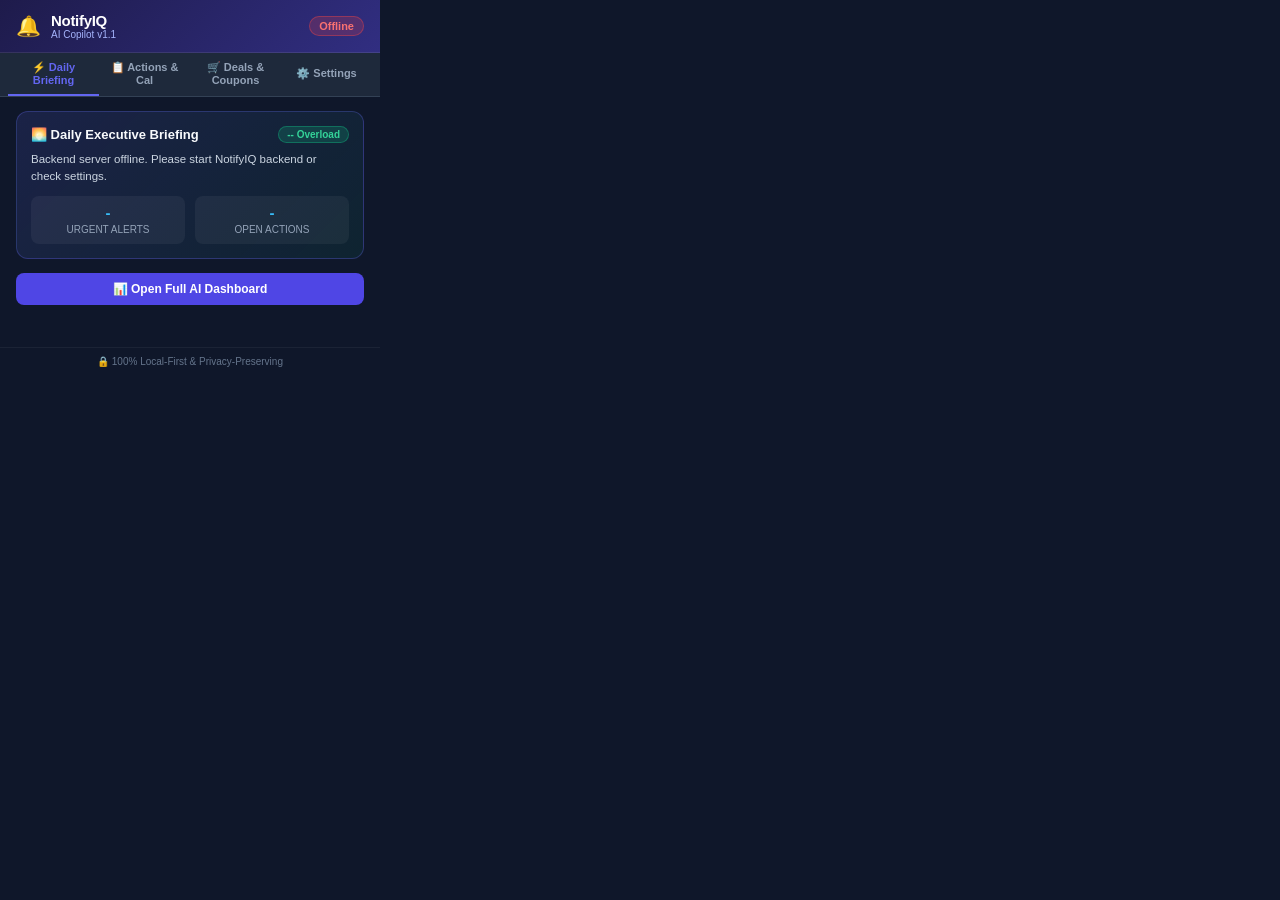
<file: extension/popup.html>
<!DOCTYPE html>
<html lang="en">
<head>
  <meta charset="UTF-8">
  <title>NotifyIQ AI Assistant & Price Tracker</title>
  <link rel="stylesheet" href="popup.css">
</head>
<body>
  <div class="popup-container">
    <!-- Header -->
    <header class="popup-header">
      <div class="header-brand">
        <span class="brand-icon">🔔</span>
        <div>
          <div class="brand-name">NotifyIQ</div>
          <div class="brand-sub">AI Copilot v1.1</div>
        </div>
      </div>
      <div id="backend-status" class="status-indicator status-offline">Connecting...</div>
    </header>

    <!-- Navigation Tabs -->
    <nav class="nav-tabs">
      <button class="nav-tab active" data-tab="tab-briefing">⚡ Daily Briefing</button>
      <button class="nav-tab" data-tab="tab-actions">📋 Actions & Cal</button>
      <button class="nav-tab" data-tab="tab-deals">🛒 Deals & Coupons</button>
      <button class="nav-tab" data-tab="tab-settings">⚙️ Settings</button>
    </nav>

    <main class="popup-body">
      <!-- TAB 1: DAILY BRIEFING -->
      <section id="tab-briefing" class="tab-pane active">
        <div class="briefing-card">
          <div class="briefing-header">
            <span id="digest-greeting" class="briefing-greeting">🌅 Daily Executive Briefing</span>
            <span id="digest-overload-badge" class="overload-badge">-- Overload</span>
          </div>
          <p id="digest-summary" class="briefing-text">Fetching executive briefing from local AI...</p>
          <div class="briefing-stats">
            <div class="stat-pill">
              <span class="stat-pill-val" id="briefing-urgent-count">-</span>
              <span class="stat-pill-lbl">Urgent Alerts</span>
            </div>
            <div class="stat-pill">
              <span class="stat-pill-val" id="briefing-pending-actions">-</span>
              <span class="stat-pill-lbl">Open Actions</span>
            </div>
          </div>
        </div>

        <div class="quick-links-row">
          <button id="open-dashboard-btn" class="btn-primary">
            📊 Open Full AI Dashboard
          </button>
        </div>
      </section>

      <!-- TAB 2: ACTIONS & CALENDAR SYNC -->
      <section id="tab-actions" class="tab-pane">
        <div class="section-header">
          <span class="section-title">Pending Action Items</span>
          <span id="actions-counter" class="counter-badge">0</span>
        </div>
        <div id="actions-list" class="items-scroll">
          <div class="loading-text">Loading actionable tasks...</div>
        </div>
      </section>

      <!-- TAB 3: DEALS & STORE COUPONS -->
      <section id="tab-deals" class="tab-pane">
        <div class="hero-card">
          <div class="hero-title">Shopping Intelligence</div>
          <div class="hero-subtitle">Live on Amazon, Flipkart, Myntra & Ajio</div>
          <div class="stats-row">
            <div class="stat-item">
              <span id="active-deals-count" class="stat-val">-</span>
              <span class="stat-lbl">Active Deals</span>
            </div>
            <div class="stat-item">
              <span id="coupons-count" class="stat-val">-</span>
              <span class="stat-lbl">Coupons</span>
            </div>
          </div>
        </div>

        <div class="section-header">
          <span class="section-title">🎟️ Active Store Coupons</span>
        </div>
        <div id="coupons-list" class="coupons-scroll">
          <div class="loading-text">Loading coupons...</div>
        </div>

        <div class="section-header" style="margin-top: 8px;">
          <span class="section-title">🎯 Active Price Drop Alerts</span>
          <span id="alerts-counter" class="counter-badge">0</span>
        </div>
        <div id="price-alerts-list" class="coupons-scroll" style="max-height: 95px;">
          <div class="loading-text">No active price alerts set yet.</div>
        </div>

        <div class="deals-tip" style="margin-top: 8px;">
          💡 <em>Open any product on Amazon, Flipkart or Myntra to see live price history charts & set target price drop alerts!</em>
        </div>
      </section>

      <!-- TAB 4: SETTINGS & SYNC -->
      <section id="tab-settings" class="tab-pane">
        <div class="settings-box">
          <label class="settings-lbl">Local / LAN Backend URL:</label>
          <div class="settings-input-group">
            <input id="backend-url-input" type="text" value="http://127.0.0.1:8000">
            <button id="save-backend-url-btn">Save</button>
          </div>
          <div class="settings-hint">Point to your PC's Wi-Fi IP (e.g. http://192.168.1.5:8000) for cross-device sync.</div>
        </div>

        <div class="settings-box" style="margin-top: 10px;">
          <label class="settings-lbl">Alert Dispatch Webhooks:</label>
          <div class="webhook-status-row">
            <div class="webhook-badge" id="tg-status-badge">Telegram: Checking...</div>
            <div class="webhook-badge" id="dc-status-badge">Discord: Checking...</div>
          </div>
        </div>
      </section>
    </main>

    <!-- Footer -->
    <footer class="popup-footer">
      <span>🔒 100% Local-First & Privacy-Preserving</span>
    </footer>
  </div>

  <script src="popup.js"></script>
</body>
</html>
</file>
<file: extension/popup.css>
* {
  margin: 0;
  padding: 0;
  box-sizing: border-box;
}

body {
  width: 380px;
  font-family: -apple-system, BlinkMacSystemFont, "Segoe UI", Roboto, sans-serif;
  background: #0F172A;
  color: #F8FAFC;
  font-size: 13px;
}

.popup-container {
  display: flex;
  flex-direction: column;
}

/* Header */
.popup-header {
  display: flex;
  justify-content: space-between;
  align-items: center;
  padding: 12px 16px;
  background: linear-gradient(135deg, #1E1B4B 0%, #312E81 100%);
  border-bottom: 1px solid rgba(255, 255, 255, 0.1);
}

.header-brand {
  display: flex;
  align-items: center;
  gap: 10px;
}

.brand-icon {
  font-size: 20px;
}

.brand-name {
  font-size: 15px;
  font-weight: 800;
  color: #FFFFFF;
  letter-spacing: -0.3px;
}

.brand-sub {
  font-size: 10px;
  color: #A5B4FC;
  font-weight: 500;
}

.status-indicator {
  font-size: 11px;
  padding: 3px 9px;
  border-radius: 12px;
  font-weight: 600;
}

.status-online {
  background: rgba(16, 185, 129, 0.2);
  color: #34D399;
  border: 1px solid rgba(16, 185, 129, 0.4);
}

.status-offline {
  background: rgba(239, 68, 68, 0.2);
  color: #F87171;
  border: 1px solid rgba(239, 68, 68, 0.4);
}

/* Tabs */
.nav-tabs {
  display: flex;
  background: #1E293B;
  border-bottom: 1px solid #334155;
  padding: 0 8px;
}

.nav-tab {
  flex: 1;
  background: transparent;
  border: none;
  border-bottom: 2px solid transparent;
  color: #94A3B8;
  padding: 8px 4px;
  font-size: 11px;
  font-weight: 600;
  cursor: pointer;
  transition: all 0.2s;
  text-align: center;
}

.nav-tab:hover {
  color: #F8FAFC;
}

.nav-tab.active {
  color: #6366F1;
  border-bottom: 2px solid #6366F1;
}

/* Tab Panes */
.popup-body {
  padding: 14px 16px;
  min-height: 250px;
}

.tab-pane {
  display: none;
}

.tab-pane.active {
  display: block;
}

/* Executive Briefing */
.briefing-card {
  background: linear-gradient(135deg, rgba(99, 102, 241, 0.15) 0%, rgba(16, 185, 129, 0.08) 100%);
  border: 1px solid rgba(99, 102, 241, 0.3);
  border-radius: 12px;
  padding: 14px;
  margin-bottom: 14px;
}

.briefing-header {
  display: flex;
  justify-content: space-between;
  align-items: center;
  margin-bottom: 8px;
}

.briefing-greeting {
  font-size: 13px;
  font-weight: 700;
  color: #F8FAFC;
}

.overload-badge {
  font-size: 10px;
  font-weight: 700;
  padding: 2px 8px;
  border-radius: 10px;
  background: rgba(16, 185, 129, 0.2);
  color: #34D399;
  border: 1px solid rgba(16, 185, 129, 0.4);
}

.overload-badge.high {
  background: rgba(239, 68, 68, 0.2);
  color: #F87171;
  border: 1px solid rgba(239, 68, 68, 0.4);
}

.briefing-text {
  font-size: 11.5px;
  color: #CBD5E1;
  line-height: 1.45;
  margin-bottom: 12px;
}

.briefing-stats {
  display: flex;
  gap: 10px;
}

.stat-pill {
  flex: 1;
  background: rgba(255, 255, 255, 0.05);
  padding: 8px;
  border-radius: 8px;
  text-align: center;
}

.stat-pill-val {
  display: block;
  font-size: 15px;
  font-weight: 800;
  color: #38BDF8;
}

.stat-pill-lbl {
  font-size: 10px;
  color: #94A3B8;
  text-transform: uppercase;
}

/* Actions Section */
.section-header {
  display: flex;
  justify-content: space-between;
  align-items: center;
  margin-bottom: 10px;
}

.section-title {
  font-size: 12px;
  font-weight: 700;
  color: #CBD5E1;
}

.counter-badge {
  background: #334155;
  color: #F8FAFC;
  font-size: 10px;
  font-weight: 700;
  padding: 2px 7px;
  border-radius: 10px;
}

.items-scroll {
  max-height: 250px;
  overflow-y: auto;
  display: flex;
  flex-direction: column;
  gap: 8px;
}

.action-card {
  background: #1E293B;
  border: 1px solid #334155;
  border-radius: 8px;
  padding: 10px;
  display: flex;
  flex-direction: column;
  gap: 6px;
}

.action-title {
  font-size: 12px;
  font-weight: 600;
  color: #F8FAFC;
  line-height: 1.35;
}

.action-meta {
  display: flex;
  justify-content: space-between;
  align-items: center;
  font-size: 10.5px;
  color: #94A3B8;
}

.action-deadline {
  color: #F59E0B;
  font-weight: 600;
}

.action-btns {
  display: flex;
  gap: 6px;
  margin-top: 4px;
}

.btn-cal {
  flex: 1;
  background: rgba(99, 102, 241, 0.15);
  border: 1px solid rgba(99, 102, 241, 0.4);
  color: #A5B4FC;
  font-size: 10px;
  font-weight: 600;
  padding: 4px 6px;
  border-radius: 6px;
  cursor: pointer;
  text-align: center;
  text-decoration: none;
}

.btn-cal:hover {
  background: rgba(99, 102, 241, 0.3);
  color: #FFFFFF;
}

.btn-done {
  background: rgba(16, 185, 129, 0.15);
  border: 1px solid rgba(16, 185, 129, 0.4);
  color: #34D399;
  font-size: 10px;
  font-weight: 600;
  padding: 4px 8px;
  border-radius: 6px;
  cursor: pointer;
}

.btn-done:hover {
  background: rgba(16, 185, 129, 0.3);
}

/* Deals */
.hero-card {
  background: linear-gradient(135deg, rgba(99, 102, 241, 0.12) 0%, rgba(16, 185, 129, 0.08) 100%);
  border: 1px solid rgba(99, 102, 241, 0.25);
  border-radius: 12px;
  padding: 12px 14px;
  margin-bottom: 12px;
}

.hero-title {
  font-size: 13px;
  font-weight: 700;
  color: #FFFFFF;
  margin-bottom: 2px;
}

.hero-subtitle {
  font-size: 11px;
  color: #94A3B8;
  margin-bottom: 10px;
}

.stats-row {
  display: flex;
  gap: 12px;
}

.stat-item {
  flex: 1;
  background: rgba(255, 255, 255, 0.05);
  padding: 8px;
  border-radius: 8px;
  text-align: center;
}

.stat-val {
  display: block;
  font-size: 16px;
  font-weight: 700;
  color: #38BDF8;
}

.stat-lbl {
  font-size: 10px;
  color: #94A3B8;
  text-transform: uppercase;
}

.coupons-scroll {
  max-height: 120px;
  overflow-y: auto;
  margin-bottom: 8px;
}

.coupon-row {
  display: flex;
  justify-content: space-between;
  align-items: center;
  background: rgba(245, 158, 11, 0.08);
  border: 1px dashed rgba(245, 158, 11, 0.3);
  border-radius: 6px;
  padding: 6px 10px;
  margin-bottom: 6px;
  font-size: 11px;
}

.coupon-code-text {
  font-family: monospace;
  font-weight: 700;
  color: #FBBF24;
}

.coupon-copy-btn {
  background: #F59E0B;
  color: #0F172A;
  border: none;
  border-radius: 4px;
  padding: 3px 8px;
  font-size: 10px;
  font-weight: 700;
  cursor: pointer;
}

.deals-tip {
  font-size: 10.5px;
  color: #94A3B8;
  background: rgba(255, 255, 255, 0.03);
  padding: 8px;
  border-radius: 6px;
  line-height: 1.4;
}

/* Settings */
.settings-box {
  background: #1E293B;
  border: 1px solid #334155;
  border-radius: 8px;
  padding: 10px 12px;
}

.settings-lbl {
  display: block;
  font-size: 11px;
  font-weight: 600;
  color: #CBD5E1;
  margin-bottom: 6px;
}

.settings-input-group {
  display: flex;
  gap: 6px;
}

.settings-input-group input {
  flex: 1;
  background: #0F172A;
  border: 1px solid #475569;
  border-radius: 6px;
  color: #F8FAFC;
  padding: 6px 8px;
  font-size: 11.5px;
}

.settings-input-group button {
  background: #6366F1;
  color: white;
  border: none;
  border-radius: 6px;
  padding: 6px 12px;
  font-size: 11px;
  font-weight: 600;
  cursor: pointer;
}

.settings-hint {
  font-size: 10px;
  color: #94A3B8;
  margin-top: 6px;
}

.webhook-status-row {
  display: flex;
  gap: 8px;
  margin-top: 4px;
}

.webhook-badge {
  flex: 1;
  background: #0F172A;
  border: 1px solid #334155;
  border-radius: 6px;
  padding: 6px;
  font-size: 10.5px;
  color: #94A3B8;
  text-align: center;
}

.webhook-badge.active {
  border-color: #10B981;
  color: #34D399;
}

/* Common Buttons */
.btn-primary {
  width: 100%;
  background: #4F46E5;
  color: #FFFFFF;
  border: none;
  padding: 9px;
  border-radius: 8px;
  font-weight: 600;
  font-size: 12px;
  cursor: pointer;
  transition: background 0.15s;
}

.btn-primary:hover {
  background: #4338CA;
}

.popup-footer {
  text-align: center;
  padding: 8px;
  font-size: 10px;
  color: #64748B;
  border-top: 1px solid rgba(255, 255, 255, 0.05);
}

.loading-text {
  font-size: 11px;
  color: #94A3B8;
  text-align: center;
  padding: 16px 0;
}
</file>
